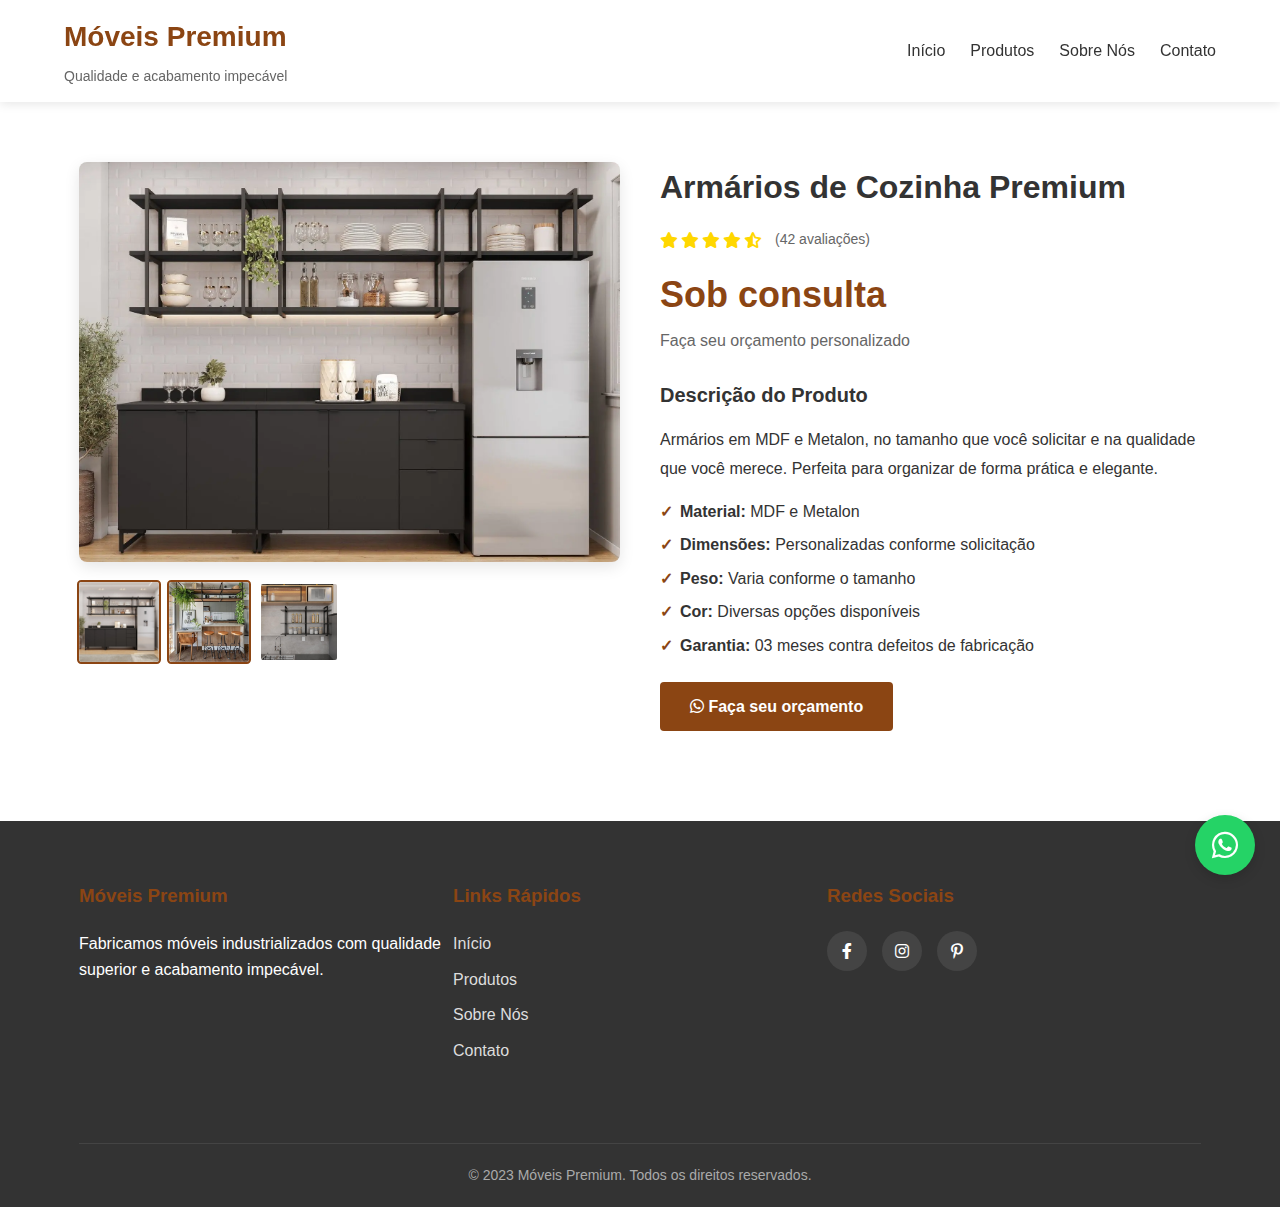
<file: armariodecozinha.html>
<!DOCTYPE html>
<html lang="pt-br">
<head>
    <meta charset="UTF-8">
    <meta name="viewport" content="width=device-width, initial-scale=1.0">
    <title>Armários de Cozinha - Móveis Premium</title>
    <style>
        /* Reset e configurações básicas */
        * {
            margin: 0;
            padding: 0;
            box-sizing: border-box;
        }

        body {
            font-family: 'Segoe UI', Tahoma, Geneva, Verdana, sans-serif;
            line-height: 1.6;
            color: #333;
            background-color: #f9f9f9;
        }

        .container {
            width: 90%;
            max-width: 1200px;
            margin: 0 auto;
            padding: 0 15px;
        }

        /* Botão do WhatsApp */
        .whatsapp-button {
            position: fixed;
            bottom: 25px;
            right: 25px;
            width: 60px;
            height: 60px;
            background-color: #25D366;
            border-radius: 50%;
            display: flex;
            align-items: center;
            justify-content: center;
            color: white;
            font-size: 30px;
            box-shadow: 0 4px 12px rgba(0, 0, 0, 0.15);
            z-index: 1000;
            transition: all 0.3s ease;
            text-decoration: none;
        }

        .whatsapp-button:hover {
            transform: scale(1.1);
            box-shadow: 0 6px 16px rgba(0, 0, 0, 0.2);
        }

        /* Cabeçalho */
        header {
            background-color: #fff;
            box-shadow: 0 2px 10px rgba(0, 0, 0, 0.1);
            position: sticky;
            top: 0;
            z-index: 999;
        }

        header .container {
            display: flex;
            justify-content: space-between;
            align-items: center;
            padding: 15px 0;
        }

        .logo h1 {
            color: #8B4513;
            font-size: 28px;
            margin-bottom: 5px;
        }

        .logo p {
            color: #666;
            font-size: 14px;
        }

        nav ul {
            display: flex;
            list-style: none;
        }

        nav ul li {
            margin-left: 25px;
        }

        nav ul li a {
            text-decoration: none;
            color: #333;
            font-weight: 500;
            transition: color 0.3s;
            position: relative;
        }

        nav ul li a:hover {
            color: #8B4513;
        }

        nav ul li a::after {
            content: '';
            position: absolute;
            width: 0;
            height: 2px;
            bottom: -5px;
            left: 0;
            background-color: #8B4513;
            transition: width 0.3s;
        }

        nav ul li a:hover::after {
            width: 100%;
        }

        /* Seção de Detalhes do Produto */
        .detalhes-produto {
            padding: 60px 0;
            background-color: #fff;
        }

        .detalhes-produto .container {
            display: flex;
            flex-wrap: wrap;
            gap: 40px;
        }

        .produto-galeria {
            flex: 1;
            min-width: 300px;
        }

        .imagem-principal {
            margin-bottom: 20px;
            border-radius: 8px;
            overflow: hidden;
            box-shadow: 0 5px 15px rgba(0, 0, 0, 0.1);
            position: relative;
        }

        .imagem-principal img {
            width: 100%;
            height: 400px;
            object-fit: cover;
            display: block;
            transition: opacity 0.3s ease;
        }

        .miniaturas {
            display: flex;
            gap: 10px;
        }

        .miniaturas img {
            width: 80px;
            height: 80px;
            object-fit: cover;
            border-radius: 4px;
            cursor: pointer;
            transition: transform 0.3s, opacity 0.3s;
            border: 2px solid transparent;
        }

        .miniaturas img:hover, .miniaturas img.active {
            transform: scale(1.05);
            border-color: #8B4513;
        }

        .produto-info {
            flex: 1;
            min-width: 300px;
        }

        .produto-info h1 {
            font-size: 32px;
            margin-bottom: 15px;
            color: #333;
        }

        .avaliacao {
            display: flex;
            align-items: center;
            margin-bottom: 15px;
        }

        .avaliacao i {
            color: #FFD700;
            margin-right: 3px;
        }

        .avaliacao span {
            margin-left: 10px;
            color: #666;
            font-size: 14px;
        }

        .preco {
            font-size: 36px;
            font-weight: bold;
            color: #8B4513;
            margin-bottom: 5px;
        }

        .parcelamento {
            color: #666;
            margin-bottom: 25px;
            font-size: 16px;
        }

        .descricao {
            margin-bottom: 30px;
        }

        .descricao h3 {
            margin-bottom: 15px;
            color: #333;
            font-size: 20px;
        }

        .descricao p {
            margin-bottom: 15px;
            line-height: 1.8;
        }

        .descricao ul {
            list-style-type: none;
            padding-left: 0;
        }

        .descricao ul li {
            margin-bottom: 8px;
            padding-left: 20px;
            position: relative;
        }

        .descricao ul li::before {
            content: '✓';
            position: absolute;
            left: 0;
            color: #8B4513;
            font-weight: bold;
        }

        .btn-orcamento {
            display: inline-block;
            background-color: #8B4513;
            color: white;
            padding: 12px 30px;
            border-radius: 4px;
            text-decoration: none;
            font-weight: 600;
            transition: all 0.3s ease;
            border: none;
            cursor: pointer;
            font-size: 16px;
            margin-top: 15px;
        }

        .btn-orcamento:hover {
            background-color: #6b3300;
            transform: translateY(-2px);
            box-shadow: 0 4px 8px rgba(0, 0, 0, 0.2);
        }

        /* Opções de Compra */
        .opcoes-compra {
            border-top: 1px solid #eee;
            padding-top: 30px;
        }

        .opcoes-compra h3 {
            margin-bottom: 20px;
            color: #333;
        }

        .metodos-pagamento {
            display: flex;
            gap: 15px;
            margin-bottom: 25px;
        }

        .btn-pagamento {
            padding: 10px 20px;
            border: 2px solid #ddd;
            background-color: #f9f9f9;
            border-radius: 4px;
            cursor: pointer;
            transition: all 0.3s;
            font-weight: 500;
        }

        .btn-pagamento.active {
            border-color: #8B4513;
            background-color: #8B4513;
            color: white;
        }

        .btn-pagamento:hover:not(.active) {
            border-color: #8B4513;
            color: #8B4513;
        }

        .info-pagamento {
            margin-bottom: 30px;
            padding: 20px;
            background-color: #f9f9f9;
            border-radius: 8px;
        }

        .info-pagamento h4 {
            margin-bottom: 15px;
            display: flex;
            align-items: center;
            color: #333;
        }

        .info-pagamento h4 i {
            margin-right: 10px;
            color: #8B4513;
        }

        .qrcode-container {
            display: flex;
            align-items: center;
            gap: 20px;
            margin: 15px 0;
            flex-wrap: wrap;
        }

        .qrcode-container img {
            width: 150px;
            height: 150px;
            border: 1px solid #ddd;
            border-radius: 8px;
            padding: 10px;
            background-color: white;
        }

        .observacao {
            font-size: 14px;
            color: #666;
            font-style: italic;
        }

        /* Formulário de Cartão */
        .form-group {
            margin-bottom: 20px;
        }

        .form-group label {
            display: block;
            margin-bottom: 5px;
            font-weight: 500;
            color: #333;
        }

        .form-group input,
        .form-group select {
            width: 100%;
            padding: 12px 15px;
            border: 1px solid #ddd;
            border-radius: 4px;
            font-family: inherit;
            font-size: 16px;
            transition: border-color 0.3s;
        }

        .form-group input:focus,
        .form-group select:focus {
            outline: none;
            border-color: #8B4513;
        }

        .form-group-duplo {
            display: flex;
            gap: 15px;
        }

        .form-group-duplo > div {
            flex: 1;
        }

        /* Botões */
        .btn {
            display: inline-block;
            background-color: #8B4513;
            color: white;
            padding: 12px 30px;
            border-radius: 4px;
            text-decoration: none;
            font-weight: 600;
            transition: all 0.3s ease;
            border: none;
            cursor: pointer;
            font-size: 16px;
        }

        .btn:hover {
            background-color: #6b3300;
            transform: translateY(-2px);
            box-shadow: 0 4px 8px rgba(0, 0, 0, 0.2);
        }

        /* Seção de Frete */
        .frete {
            margin-top: 30px;
            padding-top: 20px;
            border-top: 1px solid #eee;
        }

        .frete h4 {
            margin-bottom: 15px;
            display: flex;
            align-items: center;
            color: #333;
        }

        .frete h4 i {
            margin-right: 10px;
            color: #8B4513;
        }

        .calcular-frete {
            display: flex;
            gap: 10px;
            margin-bottom: 10px;
        }

        .calcular-frete input {
            flex: 1;
            padding: 10px 15px;
            border: 1px solid #ddd;
            border-radius: 4px;
            font-family: inherit;
            font-size: 16px;
        }

        .frete-info {
            font-size: 14px;
            color: #666;
        }

        /* Rodapé */
        footer {
            background-color: #333;
            color: #fff;
            padding: 60px 0 20px;
        }

        .footer-content {
            display: flex;
            flex-wrap: wrap;
            justify-content: space-between;
            margin-bottom: 40px;
        }

        .footer-section {
            flex: 1;
            min-width: 250px;
            margin-bottom: 30px;
        }

        .footer-section h3 {
            margin-bottom: 20px;
            color: #8B4513;
        }

        .footer-section ul {
            list-style: none;
        }

        .footer-section ul li {
            margin-bottom: 10px;
        }

        .footer-section ul li a {
            color: #ddd;
            text-decoration: none;
            transition: color 0.3s;
        }

        .footer-section ul li a:hover {
            color: #8B4513;
        }

        .social-icons {
            display: flex;
            gap: 15px;
        }

        .social-icons a {
            display: inline-flex;
            align-items: center;
            justify-content: center;
            width: 40px;
            height: 40px;
            background-color: #444;
            border-radius: 50%;
            color: white;
            text-decoration: none;
            transition: background-color 0.3s;
        }

        .social-icons a:hover {
            background-color: #8B4513;
        }

        .footer-bottom {
            text-align: center;
            padding-top: 20px;
            border-top: 1px solid #444;
            color: #aaa;
            font-size: 14px;
        }

        /* Responsividade */
        @media (max-width: 768px) {
            header .container {
                flex-direction: column;
                text-align: center;
            }

            nav ul {
                margin-top: 15px;
                flex-wrap: wrap;
                justify-content: center;
            }

            nav ul li {
                margin: 5px 10px;
            }

            .produto-info h1 {
                font-size: 28px;
            }

            .preco {
                font-size: 30px;
            }

            .form-group-duplo {
                flex-direction: column;
                gap: 0;
            }

            .form-group-duplo > div {
                margin-bottom: 20px;
            }

            .qrcode-container {
                flex-direction: column;
                text-align: center;
            }

            .calcular-frete {
                flex-direction: column;
            }
        }

        @media (max-width: 480px) {
            .produto-info h1 {
                font-size: 24px;
            }

            .preco {
                font-size: 26px;
            }

            .metodos-pagamento {
                flex-direction: column;
            }
        }
    </style>
    <link rel="stylesheet" href="https://cdnjs.cloudflare.com/ajax/libs/font-awesome/6.0.0-beta3/css/all.min.css">
</head>
<body>
    <!-- Botão do WhatsApp fixo -->
    <a href="https://wa.me/5591981768659" class="whatsapp-button" target="_blank">
        <i class="fab fa-whatsapp"></i>
    </a>

    <!-- Cabeçalho -->
    <header>
        <div class="container">
            <div class="logo">
                <h1>Móveis Premium</h1>
                <p>Qualidade e acabamento impecável</p>
            </div>
            <nav>
                <ul>
                    <li><a href="index.html">Início</a></li>
                    <li><a href="index.html#produtos">Produtos</a></li>
                    <li><a href="index.html#sobre">Sobre Nós</a></li>
                    <li><a href="index.html#contato">Contato</a></li>
                </ul>
            </nav>
        </div>
    </header>

    <!-- Detalhes do Produto -->
    <section class="detalhes-produto">
        <div class="container">
            <div class="produto-galeria">
                <div class="imagem-principal">
                    <img id="imagemPrincipal" src="imagens/armario de cozinha.webp" alt="Armários de Coszinha">
                </div>
                <div class="miniaturas">
                    <img src="imagens/armario de cozinha.webp" alt="Mesas" data-full="imagens/armario de cozinha.webp">
                    <img src="imagens/armaria cozinha 01.jpg" alt="Mesa" data-full="imagens/armaria cozinha 01.jpg" class="active">
                    <img src="imagens/armaria cozinha 02.jpg" alt="Detalhe do Móvel" data-full="imagens/armaria cozinha 02.jpg">
                </div>
            </div>
            <div class="produto-info">
                <h1>Armários de Cozinha Premium</h1>
                <div class="avaliacao">
                    <i class="fas fa-star"></i>
                    <i class="fas fa-star"></i>
                    <i class="fas fa-star"></i>
                    <i class="fas fa-star"></i>
                    <i class="fas fa-star-half-alt"></i>
                    <span>(42 avaliações)</span>
                </div>
                <p class="preco">Sob consulta</p>
                <p class="parcelamento">Faça seu orçamento personalizado</p>
                
                <div class="descricao">
                    <h3>Descrição do Produto</h3>
                    <p>Armários em MDF e Metalon, no tamanho que você solicitar e na qualidade que você merece. Perfeita para organizar de forma prática e elegante.</p>
                    <ul>
                        <li><strong>Material:</strong> MDF e Metalon</li>
                        <li><strong>Dimensões:</strong> Personalizadas conforme solicitação</li>
                        <li><strong>Peso:</strong> Varia conforme o tamanho</li>
                        <li><strong>Cor:</strong> Diversas opções disponíveis</li>
                        <li><strong>Garantia:</strong> 03 meses contra defeitos de fabricação</li>
                    </ul>
                    <a href="https://wa.me/5591981768659?text=Olá! Gostaria de solicitar um orçamento para uma Esmalteria Premium." class="btn-orcamento" target="_blank">
                        <i class="fab fa-whatsapp"></i> Faça seu orçamento
                    </a>
                </div>
            </div>
        </div>
    </section>

    <!-- Rodapé -->
    <footer>
        <div class="container">
            <div class="footer-content">
                <div class="footer-section">
                    <h3>Móveis Premium</h3>
                    <p>Fabricamos móveis industrializados com qualidade superior e acabamento impecável.</p>
                </div>
                <div class="footer-section">
                    <h3>Links Rápidos</h3>
                    <ul>
                        <li><a href="index.html">Início</a></li>
                        <li><a href="index.html#produtos">Produtos</a></li>
                        <li><a href="index.html#sobre">Sobre Nós</a></li>
                        <li><a href="index.html#contato">Contato</a></li>
                    </ul>
                </div>
                <div class="footer-section">
                    <h3>Redes Sociais</h3>
                    <div class="social-icons">
                        <a href="#"><i class="fab fa-facebook-f"></i></a>
                        <a href="#"><i class="fab fa-instagram"></i></a>
                        <a href="#"><i class="fab fa-pinterest-p"></i></a>
                    </div>
                </div>
            </div>
            <div class="footer-bottom">
                <p>&copy; 2023 Móveis Premium. Todos os direitos reservados.</p>
            </div>
        </div>
    </footer>

    <script>
        // Função para trocar a imagem principal ao clicar nas miniaturas
        document.addEventListener('DOMContentLoaded', function() {
            const miniaturas = document.querySelectorAll('.miniaturas img');
            const imagemPrincipal = document.getElementById('imagemPrincipal');
            
            miniaturas.forEach(miniatura => {
                miniatura.addEventListener('click', function() {
                    // Remove a classe active de todas as miniaturas
                    miniaturas.forEach(img => img.classList.remove('active'));
                    
                    // Adiciona a classe active à miniatura clicada
                    this.classList.add('active');
                    
                    // Atualiza a imagem principal
                    const novaImagem = this.getAttribute('data-full');
                    imagemPrincipal.src = novaImagem;
                    imagemPrincipal.alt = this.alt;
                });
            });
            
            // Inicializa a primeira miniatura como ativa
            if (miniaturas.length > 0) {
                miniaturas[0].classList.add('active');
            }
        });
        
        // Alternar entre PIX e Cartão (mantido caso precise no futuro)
        document.querySelectorAll('.btn-pagamento').forEach(btn => {
            btn.addEventListener('click', function() {
                document.querySelectorAll('.btn-pagamento').forEach(b => b.classList.remove('active'));
                this.classList.add('active');
                
                document.querySelectorAll('.info-pagamento').forEach(info => {
                    info.style.display = 'none';
                });
                
                document.getElementById(this.dataset.metodo + '-info').style.display = 'block';
            });
        });
        
        // Formatar número do cartão (mantido caso precise no futuro)
        if (document.getElementById('numero-cartao')) {
            document.getElementById('numero-cartao').addEventListener('input', function(e) {
                let value = e.target.value.replace(/\D/g, '');
                value = value.replace(/(\d{4})(?=\d)/g, '$1 ');
                e.target.value = value;
            });
        }
        
        // Formatar validade (mantido caso precise no futuro)
        if (document.getElementById('validade')) {
            document.getElementById('validade').addEventListener('input', function(e) {
                let value = e.target.value.replace(/\D/g, '');
                if (value.length > 2) {
                    value = value.substring(0, 2) + '/' + value.substring(2, 4);
                }
                e.target.value = value;
            });
        }
    </script>
</body>

</html>
</file>
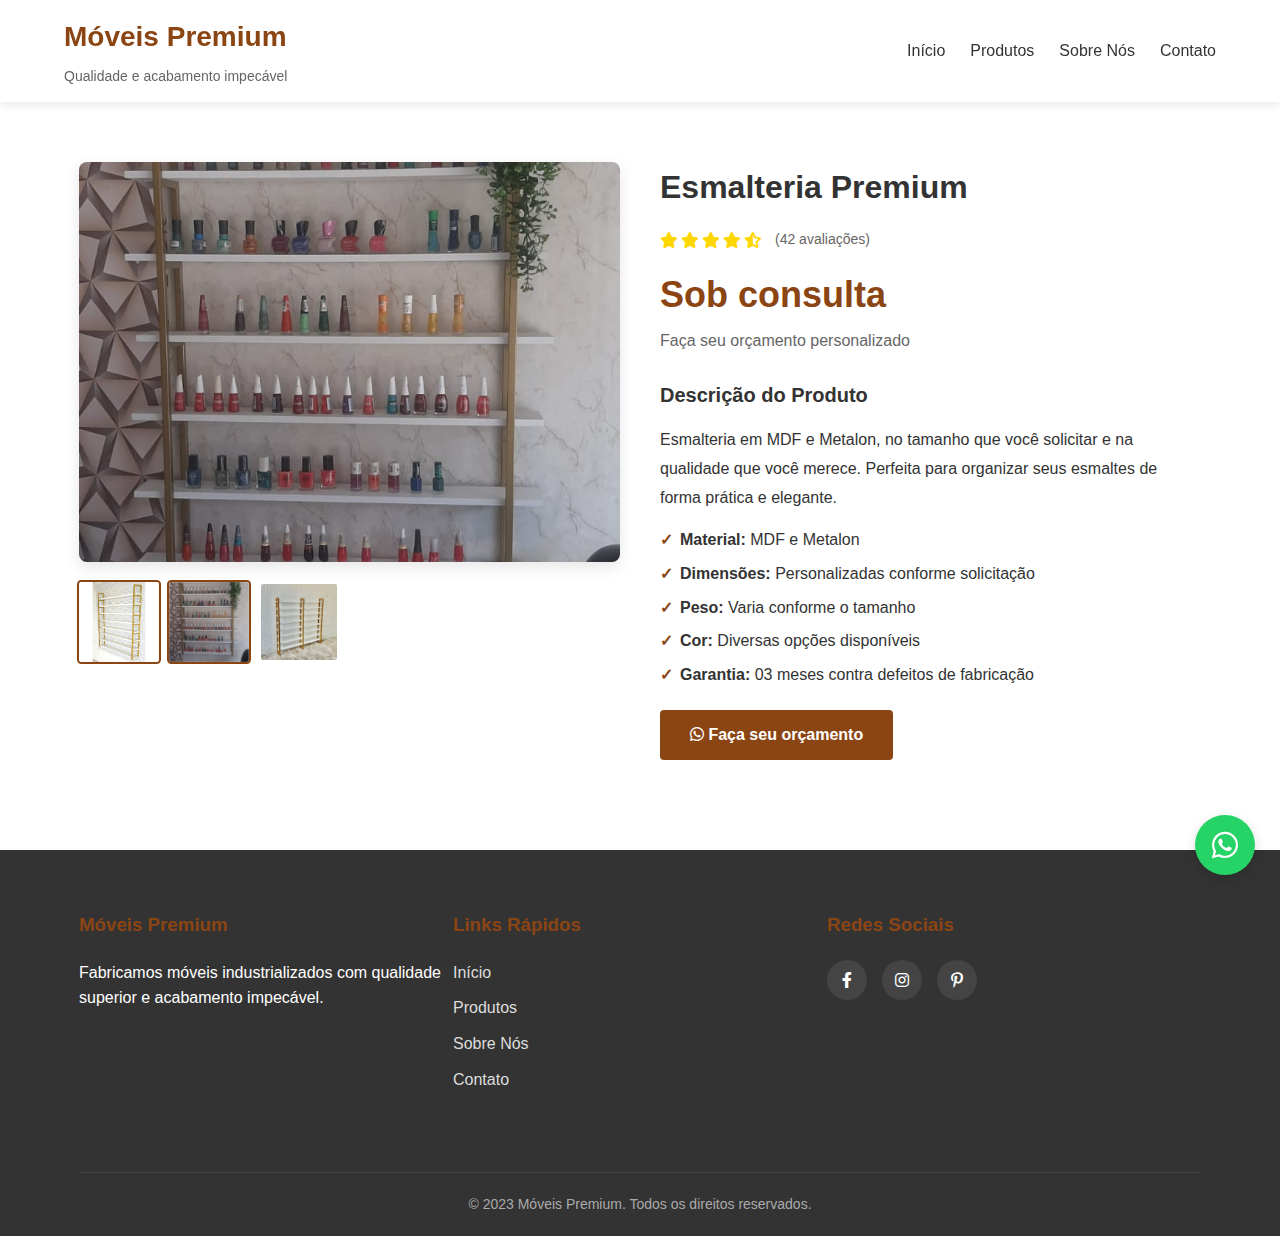
<file: esmateria.html>
<!DOCTYPE html>
<html lang="pt-br">
<head>
    <meta charset="UTF-8">
    <meta name="viewport" content="width=device-width, initial-scale=1.0">
    <title>Esmalteria - Móveis Premium</title>
    <style>
        /* Reset e configurações básicas */
        * {
            margin: 0;
            padding: 0;
            box-sizing: border-box;
        }

        body {
            font-family: 'Segoe UI', Tahoma, Geneva, Verdana, sans-serif;
            line-height: 1.6;
            color: #333;
            background-color: #f9f9f9;
        }

        .container {
            width: 90%;
            max-width: 1200px;
            margin: 0 auto;
            padding: 0 15px;
        }

        /* Botão do WhatsApp */
        .whatsapp-button {
            position: fixed;
            bottom: 25px;
            right: 25px;
            width: 60px;
            height: 60px;
            background-color: #25D366;
            border-radius: 50%;
            display: flex;
            align-items: center;
            justify-content: center;
            color: white;
            font-size: 30px;
            box-shadow: 0 4px 12px rgba(0, 0, 0, 0.15);
            z-index: 1000;
            transition: all 0.3s ease;
            text-decoration: none;
        }

        .whatsapp-button:hover {
            transform: scale(1.1);
            box-shadow: 0 6px 16px rgba(0, 0, 0, 0.2);
        }

        /* Cabeçalho */
        header {
            background-color: #fff;
            box-shadow: 0 2px 10px rgba(0, 0, 0, 0.1);
            position: sticky;
            top: 0;
            z-index: 999;
        }

        header .container {
            display: flex;
            justify-content: space-between;
            align-items: center;
            padding: 15px 0;
        }

        .logo h1 {
            color: #8B4513;
            font-size: 28px;
            margin-bottom: 5px;
        }

        .logo p {
            color: #666;
            font-size: 14px;
        }

        nav ul {
            display: flex;
            list-style: none;
        }

        nav ul li {
            margin-left: 25px;
        }

        nav ul li a {
            text-decoration: none;
            color: #333;
            font-weight: 500;
            transition: color 0.3s;
            position: relative;
        }

        nav ul li a:hover {
            color: #8B4513;
        }

        nav ul li a::after {
            content: '';
            position: absolute;
            width: 0;
            height: 2px;
            bottom: -5px;
            left: 0;
            background-color: #8B4513;
            transition: width 0.3s;
        }

        nav ul li a:hover::after {
            width: 100%;
        }

        /* Seção de Detalhes do Produto */
        .detalhes-produto {
            padding: 60px 0;
            background-color: #fff;
        }

        .detalhes-produto .container {
            display: flex;
            flex-wrap: wrap;
            gap: 40px;
        }

        .produto-galeria {
            flex: 1;
            min-width: 300px;
        }

        .imagem-principal {
            margin-bottom: 20px;
            border-radius: 8px;
            overflow: hidden;
            box-shadow: 0 5px 15px rgba(0, 0, 0, 0.1);
            position: relative;
        }

        .imagem-principal img {
            width: 100%;
            height: 400px;
            object-fit: cover;
            display: block;
            transition: opacity 0.3s ease;
        }

        .miniaturas {
            display: flex;
            gap: 10px;
        }

        .miniaturas img {
            width: 80px;
            height: 80px;
            object-fit: cover;
            border-radius: 4px;
            cursor: pointer;
            transition: transform 0.3s, opacity 0.3s;
            border: 2px solid transparent;
        }

        .miniaturas img:hover, .miniaturas img.active {
            transform: scale(1.05);
            border-color: #8B4513;
        }

        .produto-info {
            flex: 1;
            min-width: 300px;
        }

        .produto-info h1 {
            font-size: 32px;
            margin-bottom: 15px;
            color: #333;
        }

        .avaliacao {
            display: flex;
            align-items: center;
            margin-bottom: 15px;
        }

        .avaliacao i {
            color: #FFD700;
            margin-right: 3px;
        }

        .avaliacao span {
            margin-left: 10px;
            color: #666;
            font-size: 14px;
        }

        .preco {
            font-size: 36px;
            font-weight: bold;
            color: #8B4513;
            margin-bottom: 5px;
        }

        .parcelamento {
            color: #666;
            margin-bottom: 25px;
            font-size: 16px;
        }

        .descricao {
            margin-bottom: 30px;
        }

        .descricao h3 {
            margin-bottom: 15px;
            color: #333;
            font-size: 20px;
        }

        .descricao p {
            margin-bottom: 15px;
            line-height: 1.8;
        }

        .descricao ul {
            list-style-type: none;
            padding-left: 0;
        }

        .descricao ul li {
            margin-bottom: 8px;
            padding-left: 20px;
            position: relative;
        }

        .descricao ul li::before {
            content: '✓';
            position: absolute;
            left: 0;
            color: #8B4513;
            font-weight: bold;
        }

        .btn-orcamento {
            display: inline-block;
            background-color: #8B4513;
            color: white;
            padding: 12px 30px;
            border-radius: 4px;
            text-decoration: none;
            font-weight: 600;
            transition: all 0.3s ease;
            border: none;
            cursor: pointer;
            font-size: 16px;
            margin-top: 15px;
        }

        .btn-orcamento:hover {
            background-color: #6b3300;
            transform: translateY(-2px);
            box-shadow: 0 4px 8px rgba(0, 0, 0, 0.2);
        }

        /* Opções de Compra */
        .opcoes-compra {
            border-top: 1px solid #eee;
            padding-top: 30px;
        }

        .opcoes-compra h3 {
            margin-bottom: 20px;
            color: #333;
        }

        .metodos-pagamento {
            display: flex;
            gap: 15px;
            margin-bottom: 25px;
        }

        .btn-pagamento {
            padding: 10px 20px;
            border: 2px solid #ddd;
            background-color: #f9f9f9;
            border-radius: 4px;
            cursor: pointer;
            transition: all 0.3s;
            font-weight: 500;
        }

        .btn-pagamento.active {
            border-color: #8B4513;
            background-color: #8B4513;
            color: white;
        }

        .btn-pagamento:hover:not(.active) {
            border-color: #8B4513;
            color: #8B4513;
        }

        .info-pagamento {
            margin-bottom: 30px;
            padding: 20px;
            background-color: #f9f9f9;
            border-radius: 8px;
        }

        .info-pagamento h4 {
            margin-bottom: 15px;
            display: flex;
            align-items: center;
            color: #333;
        }

        .info-pagamento h4 i {
            margin-right: 10px;
            color: #8B4513;
        }

        .qrcode-container {
            display: flex;
            align-items: center;
            gap: 20px;
            margin: 15px 0;
            flex-wrap: wrap;
        }

        .qrcode-container img {
            width: 150px;
            height: 150px;
            border: 1px solid #ddd;
            border-radius: 8px;
            padding: 10px;
            background-color: white;
        }

        .observacao {
            font-size: 14px;
            color: #666;
            font-style: italic;
        }

        /* Formulário de Cartão */
        .form-group {
            margin-bottom: 20px;
        }

        .form-group label {
            display: block;
            margin-bottom: 5px;
            font-weight: 500;
            color: #333;
        }

        .form-group input,
        .form-group select {
            width: 100%;
            padding: 12px 15px;
            border: 1px solid #ddd;
            border-radius: 4px;
            font-family: inherit;
            font-size: 16px;
            transition: border-color 0.3s;
        }

        .form-group input:focus,
        .form-group select:focus {
            outline: none;
            border-color: #8B4513;
        }

        .form-group-duplo {
            display: flex;
            gap: 15px;
        }

        .form-group-duplo > div {
            flex: 1;
        }

        /* Botões */
        .btn {
            display: inline-block;
            background-color: #8B4513;
            color: white;
            padding: 12px 30px;
            border-radius: 4px;
            text-decoration: none;
            font-weight: 600;
            transition: all 0.3s ease;
            border: none;
            cursor: pointer;
            font-size: 16px;
        }

        .btn:hover {
            background-color: #6b3300;
            transform: translateY(-2px);
            box-shadow: 0 4px 8px rgba(0, 0, 0, 0.2);
        }

        /* Seção de Frete */
        .frete {
            margin-top: 30px;
            padding-top: 20px;
            border-top: 1px solid #eee;
        }

        .frete h4 {
            margin-bottom: 15px;
            display: flex;
            align-items: center;
            color: #333;
        }

        .frete h4 i {
            margin-right: 10px;
            color: #8B4513;
        }

        .calcular-frete {
            display: flex;
            gap: 10px;
            margin-bottom: 10px;
        }

        .calcular-frete input {
            flex: 1;
            padding: 10px 15px;
            border: 1px solid #ddd;
            border-radius: 4px;
            font-family: inherit;
            font-size: 16px;
        }

        .frete-info {
            font-size: 14px;
            color: #666;
        }

        /* Rodapé */
        footer {
            background-color: #333;
            color: #fff;
            padding: 60px 0 20px;
        }

        .footer-content {
            display: flex;
            flex-wrap: wrap;
            justify-content: space-between;
            margin-bottom: 40px;
        }

        .footer-section {
            flex: 1;
            min-width: 250px;
            margin-bottom: 30px;
        }

        .footer-section h3 {
            margin-bottom: 20px;
            color: #8B4513;
        }

        .footer-section ul {
            list-style: none;
        }

        .footer-section ul li {
            margin-bottom: 10px;
        }

        .footer-section ul li a {
            color: #ddd;
            text-decoration: none;
            transition: color 0.3s;
        }

        .footer-section ul li a:hover {
            color: #8B4513;
        }

        .social-icons {
            display: flex;
            gap: 15px;
        }

        .social-icons a {
            display: inline-flex;
            align-items: center;
            justify-content: center;
            width: 40px;
            height: 40px;
            background-color: #444;
            border-radius: 50%;
            color: white;
            text-decoration: none;
            transition: background-color 0.3s;
        }

        .social-icons a:hover {
            background-color: #8B4513;
        }

        .footer-bottom {
            text-align: center;
            padding-top: 20px;
            border-top: 1px solid #444;
            color: #aaa;
            font-size: 14px;
        }

        /* Responsividade */
        @media (max-width: 768px) {
            header .container {
                flex-direction: column;
                text-align: center;
            }

            nav ul {
                margin-top: 15px;
                flex-wrap: wrap;
                justify-content: center;
            }

            nav ul li {
                margin: 5px 10px;
            }

            .produto-info h1 {
                font-size: 28px;
            }

            .preco {
                font-size: 30px;
            }

            .form-group-duplo {
                flex-direction: column;
                gap: 0;
            }

            .form-group-duplo > div {
                margin-bottom: 20px;
            }

            .qrcode-container {
                flex-direction: column;
                text-align: center;
            }

            .calcular-frete {
                flex-direction: column;
            }
        }

        @media (max-width: 480px) {
            .produto-info h1 {
                font-size: 24px;
            }

            .preco {
                font-size: 26px;
            }

            .metodos-pagamento {
                flex-direction: column;
            }
        }
    </style>
    <link rel="stylesheet" href="https://cdnjs.cloudflare.com/ajax/libs/font-awesome/6.0.0-beta3/css/all.min.css">
</head>
<body>
    <!-- Botão do WhatsApp fixo -->
    <a href="https://wa.me/5591981768659" class="whatsapp-button" target="_blank">
        <i class="fab fa-whatsapp"></i>
    </a>

    <!-- Cabeçalho -->
    <header>
        <div class="container">
            <div class="logo">
                <h1>Móveis Premium</h1>
                <p>Qualidade e acabamento impecável</p>
            </div>
            <nav>
                <ul>
                    <li><a href="index.html">Início</a></li>
                    <li><a href="index.html#produtos">Produtos</a></li>
                    <li><a href="index.html#sobre">Sobre Nós</a></li>
                    <li><a href="index.html#contato">Contato</a></li>
                </ul>
            </nav>
        </div>
    </header>

    <!-- Detalhes do Produto -->
    <section class="detalhes-produto">
        <div class="container">
            <div class="produto-galeria">
                <div class="imagem-principal">
                    <img id="imagemPrincipal" src="imagens/Esmalteria 02.jpeg" alt="Esmalteria">
                </div>
                <div class="miniaturas">
                    <img src="imagens/ESMALTERIA.webp" alt="Esmalteria" data-full="imagens/ESMALTERIA.webp">
                    <img src="imagens/Esmalteria 02.jpeg" alt="Esmalteria" data-full="imagens/Esmalteria 02.jpeg" class="active">
                    <img src="imagens/Esmalteria 01.jpg" alt="Detalhe do Móvel" data-full="imagens/Esmalteria 01.jpg">
                </div>
            </div>
            <div class="produto-info">
                <h1>Esmalteria Premium</h1>
                <div class="avaliacao">
                    <i class="fas fa-star"></i>
                    <i class="fas fa-star"></i>
                    <i class="fas fa-star"></i>
                    <i class="fas fa-star"></i>
                    <i class="fas fa-star-half-alt"></i>
                    <span>(42 avaliações)</span>
                </div>
                <p class="preco">Sob consulta</p>
                <p class="parcelamento">Faça seu orçamento personalizado</p>
                
                <div class="descricao">
                    <h3>Descrição do Produto</h3>
                    <p>Esmalteria em MDF e Metalon, no tamanho que você solicitar e na qualidade que você merece. Perfeita para organizar seus esmaltes de forma prática e elegante.</p>
                    <ul>
                        <li><strong>Material:</strong> MDF e Metalon</li>
                        <li><strong>Dimensões:</strong> Personalizadas conforme solicitação</li>
                        <li><strong>Peso:</strong> Varia conforme o tamanho</li>
                        <li><strong>Cor:</strong> Diversas opções disponíveis</li>
                        <li><strong>Garantia:</strong> 03 meses contra defeitos de fabricação</li>
                    </ul>
                    <a href="https://wa.me/5591981768659?text=Olá! Gostaria de solicitar um orçamento para uma Esmalteria Premium." class="btn-orcamento" target="_blank">
                        <i class="fab fa-whatsapp"></i> Faça seu orçamento
                    </a>
                </div>
            </div>
        </div>
    </section>

    <!-- Rodapé -->
    <footer>
        <div class="container">
            <div class="footer-content">
                <div class="footer-section">
                    <h3>Móveis Premium</h3>
                    <p>Fabricamos móveis industrializados com qualidade superior e acabamento impecável.</p>
                </div>
                <div class="footer-section">
                    <h3>Links Rápidos</h3>
                    <ul>
                        <li><a href="index.html">Início</a></li>
                        <li><a href="index.html#produtos">Produtos</a></li>
                        <li><a href="index.html#sobre">Sobre Nós</a></li>
                        <li><a href="index.html#contato">Contato</a></li>
                    </ul>
                </div>
                <div class="footer-section">
                    <h3>Redes Sociais</h3>
                    <div class="social-icons">
                        <a href="#"><i class="fab fa-facebook-f"></i></a>
                        <a href="#"><i class="fab fa-instagram"></i></a>
                        <a href="#"><i class="fab fa-pinterest-p"></i></a>
                    </div>
                </div>
            </div>
            <div class="footer-bottom">
                <p>&copy; 2023 Móveis Premium. Todos os direitos reservados.</p>
            </div>
        </div>
    </footer>

    <script>
        // Função para trocar a imagem principal ao clicar nas miniaturas
        document.addEventListener('DOMContentLoaded', function() {
            const miniaturas = document.querySelectorAll('.miniaturas img');
            const imagemPrincipal = document.getElementById('imagemPrincipal');
            
            miniaturas.forEach(miniatura => {
                miniatura.addEventListener('click', function() {
                    // Remove a classe active de todas as miniaturas
                    miniaturas.forEach(img => img.classList.remove('active'));
                    
                    // Adiciona a classe active à miniatura clicada
                    this.classList.add('active');
                    
                    // Atualiza a imagem principal
                    const novaImagem = this.getAttribute('data-full');
                    imagemPrincipal.src = novaImagem;
                    imagemPrincipal.alt = this.alt;
                });
            });
            
            // Inicializa a primeira miniatura como ativa
            if (miniaturas.length > 0) {
                miniaturas[0].classList.add('active');
            }
        });
        
        // Alternar entre PIX e Cartão (mantido caso precise no futuro)
        document.querySelectorAll('.btn-pagamento').forEach(btn => {
            btn.addEventListener('click', function() {
                document.querySelectorAll('.btn-pagamento').forEach(b => b.classList.remove('active'));
                this.classList.add('active');
                
                document.querySelectorAll('.info-pagamento').forEach(info => {
                    info.style.display = 'none';
                });
                
                document.getElementById(this.dataset.metodo + '-info').style.display = 'block';
            });
        });
        
        // Formatar número do cartão (mantido caso precise no futuro)
        if (document.getElementById('numero-cartao')) {
            document.getElementById('numero-cartao').addEventListener('input', function(e) {
                let value = e.target.value.replace(/\D/g, '');
                value = value.replace(/(\d{4})(?=\d)/g, '$1 ');
                e.target.value = value;
            });
        }
        
        // Formatar validade (mantido caso precise no futuro)
        if (document.getElementById('validade')) {
            document.getElementById('validade').addEventListener('input', function(e) {
                let value = e.target.value.replace(/\D/g, '');
                if (value.length > 2) {
                    value = value.substring(0, 2) + '/' + value.substring(2, 4);
                }
                e.target.value = value;
            });
        }
    </script>
</body>

</html>
</file>
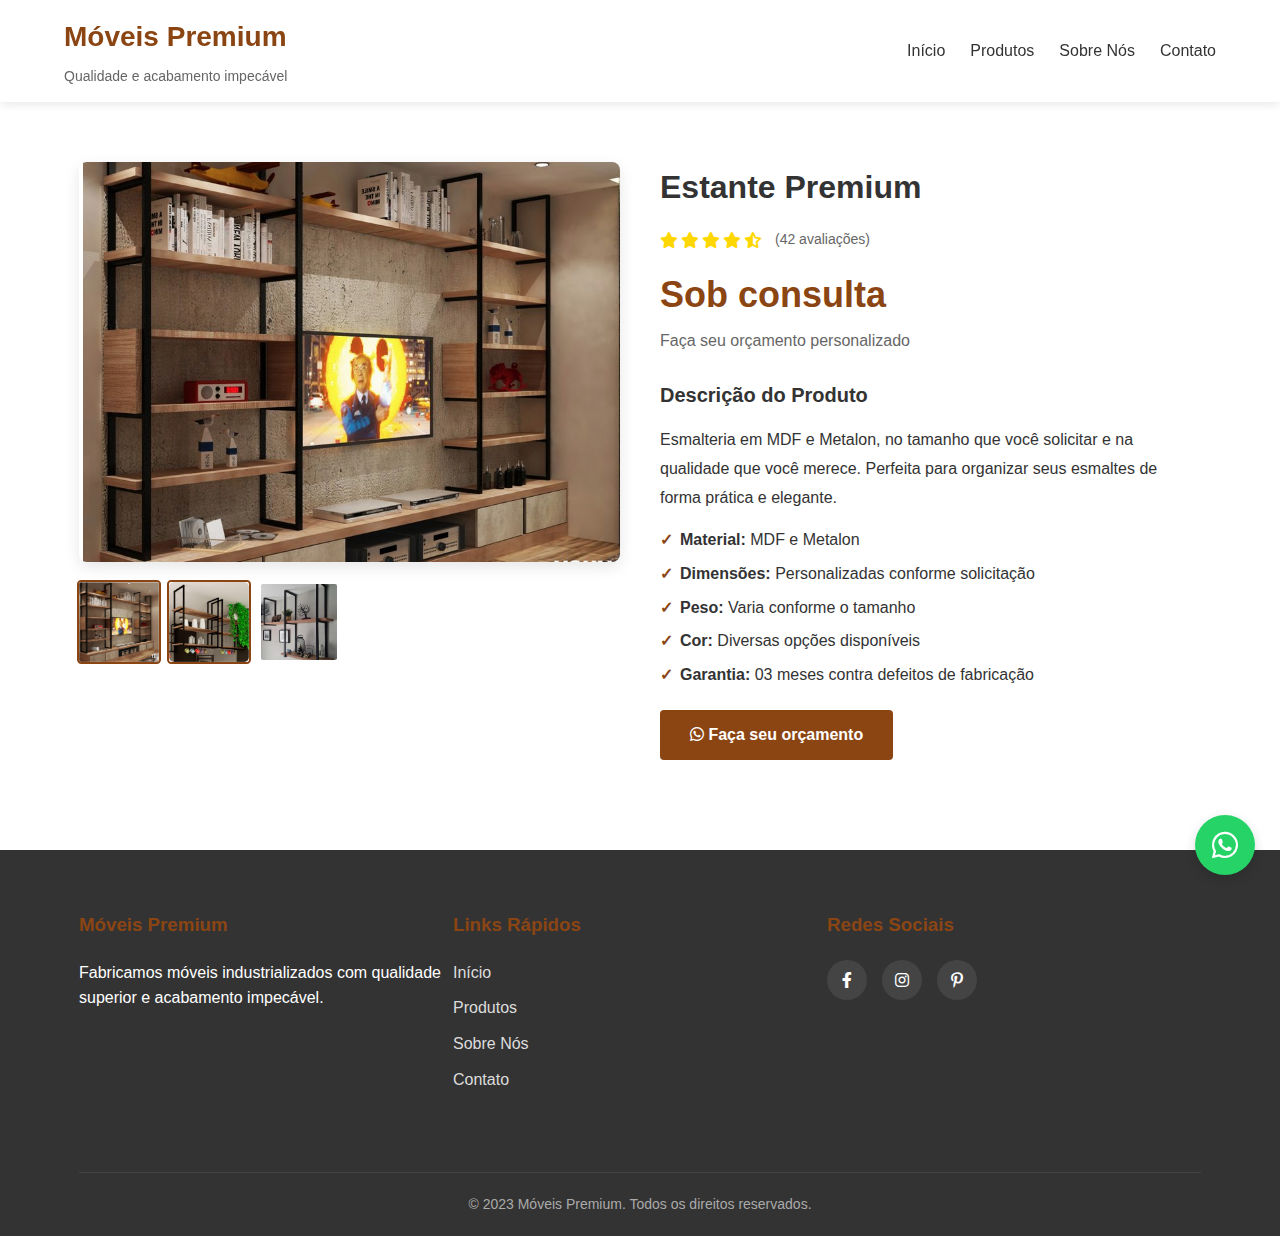
<file: Estante.html>
<!DOCTYPE html>
<html lang="pt-br">
<head>
    <meta charset="UTF-8">
    <meta name="viewport" content="width=device-width, initial-scale=1.0">
    <title>Estante - Móveis Premium</title>
    <style>
        /* Reset e configurações básicas */
        * {
            margin: 0;
            padding: 0;
            box-sizing: border-box;
        }

        body {
            font-family: 'Segoe UI', Tahoma, Geneva, Verdana, sans-serif;
            line-height: 1.6;
            color: #333;
            background-color: #f9f9f9;
        }

        .container {
            width: 90%;
            max-width: 1200px;
            margin: 0 auto;
            padding: 0 15px;
        }

        /* Botão do WhatsApp */
        .whatsapp-button {
            position: fixed;
            bottom: 25px;
            right: 25px;
            width: 60px;
            height: 60px;
            background-color: #25D366;
            border-radius: 50%;
            display: flex;
            align-items: center;
            justify-content: center;
            color: white;
            font-size: 30px;
            box-shadow: 0 4px 12px rgba(0, 0, 0, 0.15);
            z-index: 1000;
            transition: all 0.3s ease;
            text-decoration: none;
        }

        .whatsapp-button:hover {
            transform: scale(1.1);
            box-shadow: 0 6px 16px rgba(0, 0, 0, 0.2);
        }

        /* Cabeçalho */
        header {
            background-color: #fff;
            box-shadow: 0 2px 10px rgba(0, 0, 0, 0.1);
            position: sticky;
            top: 0;
            z-index: 999;
        }

        header .container {
            display: flex;
            justify-content: space-between;
            align-items: center;
            padding: 15px 0;
        }

        .logo h1 {
            color: #8B4513;
            font-size: 28px;
            margin-bottom: 5px;
        }

        .logo p {
            color: #666;
            font-size: 14px;
        }

        nav ul {
            display: flex;
            list-style: none;
        }

        nav ul li {
            margin-left: 25px;
        }

        nav ul li a {
            text-decoration: none;
            color: #333;
            font-weight: 500;
            transition: color 0.3s;
            position: relative;
        }

        nav ul li a:hover {
            color: #8B4513;
        }

        nav ul li a::after {
            content: '';
            position: absolute;
            width: 0;
            height: 2px;
            bottom: -5px;
            left: 0;
            background-color: #8B4513;
            transition: width 0.3s;
        }

        nav ul li a:hover::after {
            width: 100%;
        }

        /* Seção de Detalhes do Produto */
        .detalhes-produto {
            padding: 60px 0;
            background-color: #fff;
        }

        .detalhes-produto .container {
            display: flex;
            flex-wrap: wrap;
            gap: 40px;
        }

        .produto-galeria {
            flex: 1;
            min-width: 300px;
        }

        .imagem-principal {
            margin-bottom: 20px;
            border-radius: 8px;
            overflow: hidden;
            box-shadow: 0 5px 15px rgba(0, 0, 0, 0.1);
            position: relative;
        }

        .imagem-principal img {
            width: 100%;
            height: 400px;
            object-fit: cover;
            display: block;
            transition: opacity 0.3s ease;
        }

        .miniaturas {
            display: flex;
            gap: 10px;
        }

        .miniaturas img {
            width: 80px;
            height: 80px;
            object-fit: cover;
            border-radius: 4px;
            cursor: pointer;
            transition: transform 0.3s, opacity 0.3s;
            border: 2px solid transparent;
        }

        .miniaturas img:hover, .miniaturas img.active {
            transform: scale(1.05);
            border-color: #8B4513;
        }

        .produto-info {
            flex: 1;
            min-width: 300px;
        }

        .produto-info h1 {
            font-size: 32px;
            margin-bottom: 15px;
            color: #333;
        }

        .avaliacao {
            display: flex;
            align-items: center;
            margin-bottom: 15px;
        }

        .avaliacao i {
            color: #FFD700;
            margin-right: 3px;
        }

        .avaliacao span {
            margin-left: 10px;
            color: #666;
            font-size: 14px;
        }

        .preco {
            font-size: 36px;
            font-weight: bold;
            color: #8B4513;
            margin-bottom: 5px;
        }

        .parcelamento {
            color: #666;
            margin-bottom: 25px;
            font-size: 16px;
        }

        .descricao {
            margin-bottom: 30px;
        }

        .descricao h3 {
            margin-bottom: 15px;
            color: #333;
            font-size: 20px;
        }

        .descricao p {
            margin-bottom: 15px;
            line-height: 1.8;
        }

        .descricao ul {
            list-style-type: none;
            padding-left: 0;
        }

        .descricao ul li {
            margin-bottom: 8px;
            padding-left: 20px;
            position: relative;
        }

        .descricao ul li::before {
            content: '✓';
            position: absolute;
            left: 0;
            color: #8B4513;
            font-weight: bold;
        }

        .btn-orcamento {
            display: inline-block;
            background-color: #8B4513;
            color: white;
            padding: 12px 30px;
            border-radius: 4px;
            text-decoration: none;
            font-weight: 600;
            transition: all 0.3s ease;
            border: none;
            cursor: pointer;
            font-size: 16px;
            margin-top: 15px;
        }

        .btn-orcamento:hover {
            background-color: #6b3300;
            transform: translateY(-2px);
            box-shadow: 0 4px 8px rgba(0, 0, 0, 0.2);
        }

        /* Opções de Compra */
        .opcoes-compra {
            border-top: 1px solid #eee;
            padding-top: 30px;
        }

        .opcoes-compra h3 {
            margin-bottom: 20px;
            color: #333;
        }

        .metodos-pagamento {
            display: flex;
            gap: 15px;
            margin-bottom: 25px;
        }

        .btn-pagamento {
            padding: 10px 20px;
            border: 2px solid #ddd;
            background-color: #f9f9f9;
            border-radius: 4px;
            cursor: pointer;
            transition: all 0.3s;
            font-weight: 500;
        }

        .btn-pagamento.active {
            border-color: #8B4513;
            background-color: #8B4513;
            color: white;
        }

        .btn-pagamento:hover:not(.active) {
            border-color: #8B4513;
            color: #8B4513;
        }

        .info-pagamento {
            margin-bottom: 30px;
            padding: 20px;
            background-color: #f9f9f9;
            border-radius: 8px;
        }

        .info-pagamento h4 {
            margin-bottom: 15px;
            display: flex;
            align-items: center;
            color: #333;
        }

        .info-pagamento h4 i {
            margin-right: 10px;
            color: #8B4513;
        }

        .qrcode-container {
            display: flex;
            align-items: center;
            gap: 20px;
            margin: 15px 0;
            flex-wrap: wrap;
        }

        .qrcode-container img {
            width: 150px;
            height: 150px;
            border: 1px solid #ddd;
            border-radius: 8px;
            padding: 10px;
            background-color: white;
        }

        .observacao {
            font-size: 14px;
            color: #666;
            font-style: italic;
        }

        /* Formulário de Cartão */
        .form-group {
            margin-bottom: 20px;
        }

        .form-group label {
            display: block;
            margin-bottom: 5px;
            font-weight: 500;
            color: #333;
        }

        .form-group input,
        .form-group select {
            width: 100%;
            padding: 12px 15px;
            border: 1px solid #ddd;
            border-radius: 4px;
            font-family: inherit;
            font-size: 16px;
            transition: border-color 0.3s;
        }

        .form-group input:focus,
        .form-group select:focus {
            outline: none;
            border-color: #8B4513;
        }

        .form-group-duplo {
            display: flex;
            gap: 15px;
        }

        .form-group-duplo > div {
            flex: 1;
        }

        /* Botões */
        .btn {
            display: inline-block;
            background-color: #8B4513;
            color: white;
            padding: 12px 30px;
            border-radius: 4px;
            text-decoration: none;
            font-weight: 600;
            transition: all 0.3s ease;
            border: none;
            cursor: pointer;
            font-size: 16px;
        }

        .btn:hover {
            background-color: #6b3300;
            transform: translateY(-2px);
            box-shadow: 0 4px 8px rgba(0, 0, 0, 0.2);
        }

        /* Seção de Frete */
        .frete {
            margin-top: 30px;
            padding-top: 20px;
            border-top: 1px solid #eee;
        }

        .frete h4 {
            margin-bottom: 15px;
            display: flex;
            align-items: center;
            color: #333;
        }

        .frete h4 i {
            margin-right: 10px;
            color: #8B4513;
        }

        .calcular-frete {
            display: flex;
            gap: 10px;
            margin-bottom: 10px;
        }

        .calcular-frete input {
            flex: 1;
            padding: 10px 15px;
            border: 1px solid #ddd;
            border-radius: 4px;
            font-family: inherit;
            font-size: 16px;
        }

        .frete-info {
            font-size: 14px;
            color: #666;
        }

        /* Rodapé */
        footer {
            background-color: #333;
            color: #fff;
            padding: 60px 0 20px;
        }

        .footer-content {
            display: flex;
            flex-wrap: wrap;
            justify-content: space-between;
            margin-bottom: 40px;
        }

        .footer-section {
            flex: 1;
            min-width: 250px;
            margin-bottom: 30px;
        }

        .footer-section h3 {
            margin-bottom: 20px;
            color: #8B4513;
        }

        .footer-section ul {
            list-style: none;
        }

        .footer-section ul li {
            margin-bottom: 10px;
        }

        .footer-section ul li a {
            color: #ddd;
            text-decoration: none;
            transition: color 0.3s;
        }

        .footer-section ul li a:hover {
            color: #8B4513;
        }

        .social-icons {
            display: flex;
            gap: 15px;
        }

        .social-icons a {
            display: inline-flex;
            align-items: center;
            justify-content: center;
            width: 40px;
            height: 40px;
            background-color: #444;
            border-radius: 50%;
            color: white;
            text-decoration: none;
            transition: background-color 0.3s;
        }

        .social-icons a:hover {
            background-color: #8B4513;
        }

        .footer-bottom {
            text-align: center;
            padding-top: 20px;
            border-top: 1px solid #444;
            color: #aaa;
            font-size: 14px;
        }

        /* Responsividade */
        @media (max-width: 768px) {
            header .container {
                flex-direction: column;
                text-align: center;
            }

            nav ul {
                margin-top: 15px;
                flex-wrap: wrap;
                justify-content: center;
            }

            nav ul li {
                margin: 5px 10px;
            }

            .produto-info h1 {
                font-size: 28px;
            }

            .preco {
                font-size: 30px;
            }

            .form-group-duplo {
                flex-direction: column;
                gap: 0;
            }

            .form-group-duplo > div {
                margin-bottom: 20px;
            }

            .qrcode-container {
                flex-direction: column;
                text-align: center;
            }

            .calcular-frete {
                flex-direction: column;
            }
        }

        @media (max-width: 480px) {
            .produto-info h1 {
                font-size: 24px;
            }

            .preco {
                font-size: 26px;
            }

            .metodos-pagamento {
                flex-direction: column;
            }
        }
    </style>
    <link rel="stylesheet" href="https://cdnjs.cloudflare.com/ajax/libs/font-awesome/6.0.0-beta3/css/all.min.css">
</head>
<body>
    <!-- Botão do WhatsApp fixo -->
    <a href="https://wa.me/5591981768659" class="whatsapp-button" target="_blank">
        <i class="fab fa-whatsapp"></i>
    </a>

    <!-- Cabeçalho -->
    <header>
        <div class="container">
            <div class="logo">
                <h1>Móveis Premium</h1>
                <p>Qualidade e acabamento impecável</p>
            </div>
            <nav>
                <ul>
                    <li><a href="index.html">Início</a></li>
                    <li><a href="index.html#produtos">Produtos</a></li>
                    <li><a href="index.html#sobre">Sobre Nós</a></li>
                    <li><a href="index.html#contato">Contato</a></li>
                </ul>
            </nav>
        </div>
    </header>

    <!-- Detalhes do Produto -->
    <section class="detalhes-produto">
        <div class="container">
            <div class="produto-galeria">
                <div class="imagem-principal">
                    <img id="imagemPrincipal" src="imagens/Estante estilosa.png" alt="Estante">
                </div>
                <div class="miniaturas">
                    <img src="imagens/Estante estilosa.png" alt="Esmalteria" data-full="imagens/Estante estilosa.png">
                    <img src="imagens/Estante no teto.jpg" alt="Esmalteria" data-full="imagens/Estante no teto.jpg" class="active">
                    <img src="imagens/nova estante de parede.webp" alt="Detalhe do Móvel" data-full="imagens/nova estante de parede.webp">
                </div>
            </div>
            <div class="produto-info">
                <h1>Estante Premium</h1>
                <div class="avaliacao">
                    <i class="fas fa-star"></i>
                    <i class="fas fa-star"></i>
                    <i class="fas fa-star"></i>
                    <i class="fas fa-star"></i>
                    <i class="fas fa-star-half-alt"></i>
                    <span>(42 avaliações)</span>
                </div>
                <p class="preco">Sob consulta</p>
                <p class="parcelamento">Faça seu orçamento personalizado</p>
                
                <div class="descricao">
                    <h3>Descrição do Produto</h3>
                    <p>Esmalteria em MDF e Metalon, no tamanho que você solicitar e na qualidade que você merece. Perfeita para organizar seus esmaltes de forma prática e elegante.</p>
                    <ul>
                        <li><strong>Material:</strong> MDF e Metalon</li>
                        <li><strong>Dimensões:</strong> Personalizadas conforme solicitação</li>
                        <li><strong>Peso:</strong> Varia conforme o tamanho</li>
                        <li><strong>Cor:</strong> Diversas opções disponíveis</li>
                        <li><strong>Garantia:</strong> 03 meses contra defeitos de fabricação</li>
                    </ul>
                    <a href="https://wa.me/5591981768659?text=Olá! Gostaria de solicitar um orçamento para uma Estante Premium." class="btn-orcamento" target="_blank">
                        <i class="fab fa-whatsapp"></i> Faça seu orçamento
                    </a>
                </div>
            </div>
        </div>
    </section>

    <!-- Rodapé -->
    <footer>
        <div class="container">
            <div class="footer-content">
                <div class="footer-section">
                    <h3>Móveis Premium</h3>
                    <p>Fabricamos móveis industrializados com qualidade superior e acabamento impecável.</p>
                </div>
                <div class="footer-section">
                    <h3>Links Rápidos</h3>
                    <ul>
                        <li><a href="index.html">Início</a></li>
                        <li><a href="index.html#produtos">Produtos</a></li>
                        <li><a href="index.html#sobre">Sobre Nós</a></li>
                        <li><a href="index.html#contato">Contato</a></li>
                    </ul>
                </div>
                <div class="footer-section">
                    <h3>Redes Sociais</h3>
                    <div class="social-icons">
                        <a href="#"><i class="fab fa-facebook-f"></i></a>
                        <a href="#"><i class="fab fa-instagram"></i></a>
                        <a href="#"><i class="fab fa-pinterest-p"></i></a>
                    </div>
                </div>
            </div>
            <div class="footer-bottom">
                <p>&copy; 2023 Móveis Premium. Todos os direitos reservados.</p>
            </div>
        </div>
    </footer>

    <script>
        // Função para trocar a imagem principal ao clicar nas miniaturas
        document.addEventListener('DOMContentLoaded', function() {
            const miniaturas = document.querySelectorAll('.miniaturas img');
            const imagemPrincipal = document.getElementById('imagemPrincipal');
            
            miniaturas.forEach(miniatura => {
                miniatura.addEventListener('click', function() {
                    // Remove a classe active de todas as miniaturas
                    miniaturas.forEach(img => img.classList.remove('active'));
                    
                    // Adiciona a classe active à miniatura clicada
                    this.classList.add('active');
                    
                    // Atualiza a imagem principal
                    const novaImagem = this.getAttribute('data-full');
                    imagemPrincipal.src = novaImagem;
                    imagemPrincipal.alt = this.alt;
                });
            });
            
            // Inicializa a primeira miniatura como ativa
            if (miniaturas.length > 0) {
                miniaturas[0].classList.add('active');
            }
        });
        
        // Alternar entre PIX e Cartão (mantido caso precise no futuro)
        document.querySelectorAll('.btn-pagamento').forEach(btn => {
            btn.addEventListener('click', function() {
                document.querySelectorAll('.btn-pagamento').forEach(b => b.classList.remove('active'));
                this.classList.add('active');
                
                document.querySelectorAll('.info-pagamento').forEach(info => {
                    info.style.display = 'none';
                });
                
                document.getElementById(this.dataset.metodo + '-info').style.display = 'block';
            });
        });
        
        // Formatar número do cartão (mantido caso precise no futuro)
        if (document.getElementById('numero-cartao')) {
            document.getElementById('numero-cartao').addEventListener('input', function(e) {
                let value = e.target.value.replace(/\D/g, '');
                value = value.replace(/(\d{4})(?=\d)/g, '$1 ');
                e.target.value = value;
            });
        }
        
        // Formatar validade (mantido caso precise no futuro)
        if (document.getElementById('validade')) {
            document.getElementById('validade').addEventListener('input', function(e) {
                let value = e.target.value.replace(/\D/g, '');
                if (value.length > 2) {
                    value = value.substring(0, 2) + '/' + value.substring(2, 4);
                }
                e.target.value = value;
            });
        }
    </script>
</body>

</html>
</file>
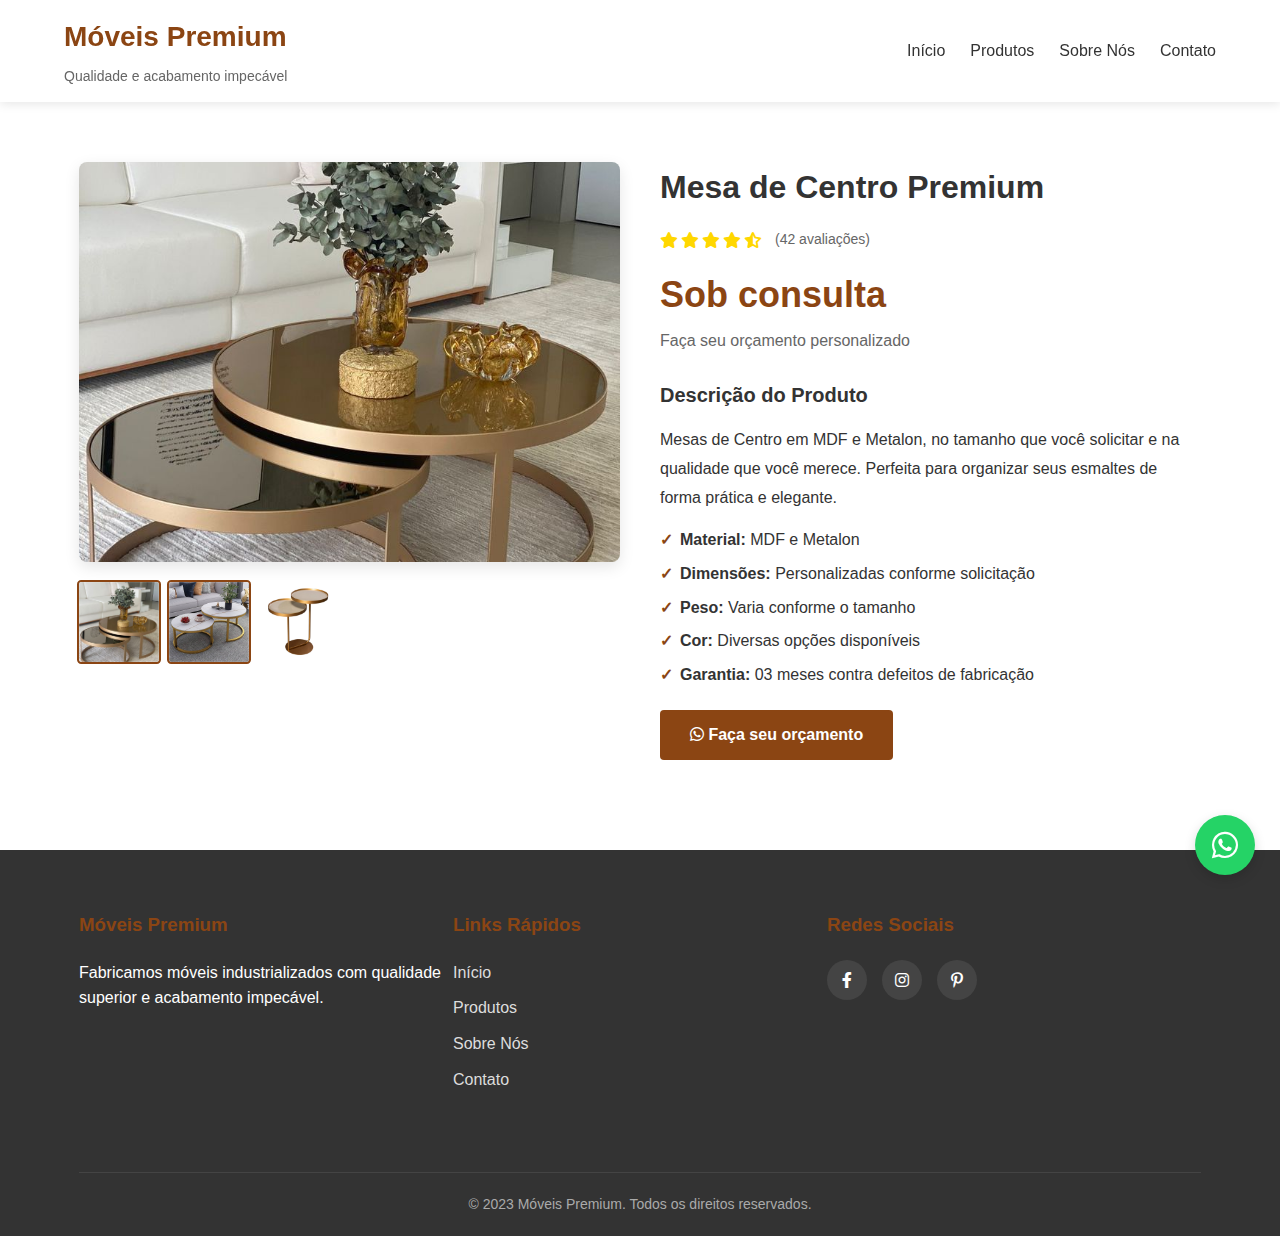
<file: mesadecentro.html>
<!DOCTYPE html>
<html lang="pt-br">
<head>
    <meta charset="UTF-8">
    <meta name="viewport" content="width=device-width, initial-scale=1.0">
    <title> Mesa de Centro - Móveis Premium</title>
    <style>
        /* Reset e configurações básicas */
        * {
            margin: 0;
            padding: 0;
            box-sizing: border-box;
        }

        body {
            font-family: 'Segoe UI', Tahoma, Geneva, Verdana, sans-serif;
            line-height: 1.6;
            color: #333;
            background-color: #f9f9f9;
        }

        .container {
            width: 90%;
            max-width: 1200px;
            margin: 0 auto;
            padding: 0 15px;
        }

        /* Botão do WhatsApp */
        .whatsapp-button {
            position: fixed;
            bottom: 25px;
            right: 25px;
            width: 60px;
            height: 60px;
            background-color: #25D366;
            border-radius: 50%;
            display: flex;
            align-items: center;
            justify-content: center;
            color: white;
            font-size: 30px;
            box-shadow: 0 4px 12px rgba(0, 0, 0, 0.15);
            z-index: 1000;
            transition: all 0.3s ease;
            text-decoration: none;
        }

        .whatsapp-button:hover {
            transform: scale(1.1);
            box-shadow: 0 6px 16px rgba(0, 0, 0, 0.2);
        }

        /* Cabeçalho */
        header {
            background-color: #fff;
            box-shadow: 0 2px 10px rgba(0, 0, 0, 0.1);
            position: sticky;
            top: 0;
            z-index: 999;
        }

        header .container {
            display: flex;
            justify-content: space-between;
            align-items: center;
            padding: 15px 0;
        }

        .logo h1 {
            color: #8B4513;
            font-size: 28px;
            margin-bottom: 5px;
        }

        .logo p {
            color: #666;
            font-size: 14px;
        }

        nav ul {
            display: flex;
            list-style: none;
        }

        nav ul li {
            margin-left: 25px;
        }

        nav ul li a {
            text-decoration: none;
            color: #333;
            font-weight: 500;
            transition: color 0.3s;
            position: relative;
        }

        nav ul li a:hover {
            color: #8B4513;
        }

        nav ul li a::after {
            content: '';
            position: absolute;
            width: 0;
            height: 2px;
            bottom: -5px;
            left: 0;
            background-color: #8B4513;
            transition: width 0.3s;
        }

        nav ul li a:hover::after {
            width: 100%;
        }

        /* Seção de Detalhes do Produto */
        .detalhes-produto {
            padding: 60px 0;
            background-color: #fff;
        }

        .detalhes-produto .container {
            display: flex;
            flex-wrap: wrap;
            gap: 40px;
        }

        .produto-galeria {
            flex: 1;
            min-width: 300px;
        }

        .imagem-principal {
            margin-bottom: 20px;
            border-radius: 8px;
            overflow: hidden;
            box-shadow: 0 5px 15px rgba(0, 0, 0, 0.1);
            position: relative;
        }

        .imagem-principal img {
            width: 100%;
            height: 400px;
            object-fit: cover;
            display: block;
            transition: opacity 0.3s ease;
        }

        .miniaturas {
            display: flex;
            gap: 10px;
        }

        .miniaturas img {
            width: 80px;
            height: 80px;
            object-fit: cover;
            border-radius: 4px;
            cursor: pointer;
            transition: transform 0.3s, opacity 0.3s;
            border: 2px solid transparent;
        }

        .miniaturas img:hover, .miniaturas img.active {
            transform: scale(1.05);
            border-color: #8B4513;
        }

        .produto-info {
            flex: 1;
            min-width: 300px;
        }

        .produto-info h1 {
            font-size: 32px;
            margin-bottom: 15px;
            color: #333;
        }

        .avaliacao {
            display: flex;
            align-items: center;
            margin-bottom: 15px;
        }

        .avaliacao i {
            color: #FFD700;
            margin-right: 3px;
        }

        .avaliacao span {
            margin-left: 10px;
            color: #666;
            font-size: 14px;
        }

        .preco {
            font-size: 36px;
            font-weight: bold;
            color: #8B4513;
            margin-bottom: 5px;
        }

        .parcelamento {
            color: #666;
            margin-bottom: 25px;
            font-size: 16px;
        }

        .descricao {
            margin-bottom: 30px;
        }

        .descricao h3 {
            margin-bottom: 15px;
            color: #333;
            font-size: 20px;
        }

        .descricao p {
            margin-bottom: 15px;
            line-height: 1.8;
        }

        .descricao ul {
            list-style-type: none;
            padding-left: 0;
        }

        .descricao ul li {
            margin-bottom: 8px;
            padding-left: 20px;
            position: relative;
        }

        .descricao ul li::before {
            content: '✓';
            position: absolute;
            left: 0;
            color: #8B4513;
            font-weight: bold;
        }

        .btn-orcamento {
            display: inline-block;
            background-color: #8B4513;
            color: white;
            padding: 12px 30px;
            border-radius: 4px;
            text-decoration: none;
            font-weight: 600;
            transition: all 0.3s ease;
            border: none;
            cursor: pointer;
            font-size: 16px;
            margin-top: 15px;
        }

        .btn-orcamento:hover {
            background-color: #6b3300;
            transform: translateY(-2px);
            box-shadow: 0 4px 8px rgba(0, 0, 0, 0.2);
        }

        /* Opções de Compra */
        .opcoes-compra {
            border-top: 1px solid #eee;
            padding-top: 30px;
        }

        .opcoes-compra h3 {
            margin-bottom: 20px;
            color: #333;
        }

        .metodos-pagamento {
            display: flex;
            gap: 15px;
            margin-bottom: 25px;
        }

        .btn-pagamento {
            padding: 10px 20px;
            border: 2px solid #ddd;
            background-color: #f9f9f9;
            border-radius: 4px;
            cursor: pointer;
            transition: all 0.3s;
            font-weight: 500;
        }

        .btn-pagamento.active {
            border-color: #8B4513;
            background-color: #8B4513;
            color: white;
        }

        .btn-pagamento:hover:not(.active) {
            border-color: #8B4513;
            color: #8B4513;
        }

        .info-pagamento {
            margin-bottom: 30px;
            padding: 20px;
            background-color: #f9f9f9;
            border-radius: 8px;
        }

        .info-pagamento h4 {
            margin-bottom: 15px;
            display: flex;
            align-items: center;
            color: #333;
        }

        .info-pagamento h4 i {
            margin-right: 10px;
            color: #8B4513;
        }

        .qrcode-container {
            display: flex;
            align-items: center;
            gap: 20px;
            margin: 15px 0;
            flex-wrap: wrap;
        }

        .qrcode-container img {
            width: 150px;
            height: 150px;
            border: 1px solid #ddd;
            border-radius: 8px;
            padding: 10px;
            background-color: white;
        }

        .observacao {
            font-size: 14px;
            color: #666;
            font-style: italic;
        }

        /* Formulário de Cartão */
        .form-group {
            margin-bottom: 20px;
        }

        .form-group label {
            display: block;
            margin-bottom: 5px;
            font-weight: 500;
            color: #333;
        }

        .form-group input,
        .form-group select {
            width: 100%;
            padding: 12px 15px;
            border: 1px solid #ddd;
            border-radius: 4px;
            font-family: inherit;
            font-size: 16px;
            transition: border-color 0.3s;
        }

        .form-group input:focus,
        .form-group select:focus {
            outline: none;
            border-color: #8B4513;
        }

        .form-group-duplo {
            display: flex;
            gap: 15px;
        }

        .form-group-duplo > div {
            flex: 1;
        }

        /* Botões */
        .btn {
            display: inline-block;
            background-color: #8B4513;
            color: white;
            padding: 12px 30px;
            border-radius: 4px;
            text-decoration: none;
            font-weight: 600;
            transition: all 0.3s ease;
            border: none;
            cursor: pointer;
            font-size: 16px;
        }

        .btn:hover {
            background-color: #6b3300;
            transform: translateY(-2px);
            box-shadow: 0 4px 8px rgba(0, 0, 0, 0.2);
        }

        /* Seção de Frete */
        .frete {
            margin-top: 30px;
            padding-top: 20px;
            border-top: 1px solid #eee;
        }

        .frete h4 {
            margin-bottom: 15px;
            display: flex;
            align-items: center;
            color: #333;
        }

        .frete h4 i {
            margin-right: 10px;
            color: #8B4513;
        }

        .calcular-frete {
            display: flex;
            gap: 10px;
            margin-bottom: 10px;
        }

        .calcular-frete input {
            flex: 1;
            padding: 10px 15px;
            border: 1px solid #ddd;
            border-radius: 4px;
            font-family: inherit;
            font-size: 16px;
        }

        .frete-info {
            font-size: 14px;
            color: #666;
        }

        /* Rodapé */
        footer {
            background-color: #333;
            color: #fff;
            padding: 60px 0 20px;
        }

        .footer-content {
            display: flex;
            flex-wrap: wrap;
            justify-content: space-between;
            margin-bottom: 40px;
        }

        .footer-section {
            flex: 1;
            min-width: 250px;
            margin-bottom: 30px;
        }

        .footer-section h3 {
            margin-bottom: 20px;
            color: #8B4513;
        }

        .footer-section ul {
            list-style: none;
        }

        .footer-section ul li {
            margin-bottom: 10px;
        }

        .footer-section ul li a {
            color: #ddd;
            text-decoration: none;
            transition: color 0.3s;
        }

        .footer-section ul li a:hover {
            color: #8B4513;
        }

        .social-icons {
            display: flex;
            gap: 15px;
        }

        .social-icons a {
            display: inline-flex;
            align-items: center;
            justify-content: center;
            width: 40px;
            height: 40px;
            background-color: #444;
            border-radius: 50%;
            color: white;
            text-decoration: none;
            transition: background-color 0.3s;
        }

        .social-icons a:hover {
            background-color: #8B4513;
        }

        .footer-bottom {
            text-align: center;
            padding-top: 20px;
            border-top: 1px solid #444;
            color: #aaa;
            font-size: 14px;
        }

        /* Responsividade */
        @media (max-width: 768px) {
            header .container {
                flex-direction: column;
                text-align: center;
            }

            nav ul {
                margin-top: 15px;
                flex-wrap: wrap;
                justify-content: center;
            }

            nav ul li {
                margin: 5px 10px;
            }

            .produto-info h1 {
                font-size: 28px;
            }

            .preco {
                font-size: 30px;
            }

            .form-group-duplo {
                flex-direction: column;
                gap: 0;
            }

            .form-group-duplo > div {
                margin-bottom: 20px;
            }

            .qrcode-container {
                flex-direction: column;
                text-align: center;
            }

            .calcular-frete {
                flex-direction: column;
            }
        }

        @media (max-width: 480px) {
            .produto-info h1 {
                font-size: 24px;
            }

            .preco {
                font-size: 26px;
            }

            .metodos-pagamento {
                flex-direction: column;
            }
        }
    </style>
    <link rel="stylesheet" href="https://cdnjs.cloudflare.com/ajax/libs/font-awesome/6.0.0-beta3/css/all.min.css">
</head>
<body>
    <!-- Botão do WhatsApp fixo -->
    <a href="https://wa.me/5591981768659" class="whatsapp-button" target="_blank">
        <i class="fab fa-whatsapp"></i>
    </a>

    <!-- Cabeçalho -->
    <header>
        <div class="container">
            <div class="logo">
                <h1>Móveis Premium</h1>
                <p>Qualidade e acabamento impecável</p>
            </div>
            <nav>
                <ul>
                    <li><a href="index.html">Início</a></li>
                    <li><a href="index.html#produtos">Produtos</a></li>
                    <li><a href="index.html#sobre">Sobre Nós</a></li>
                    <li><a href="index.html#contato">Contato</a></li>
                </ul>
            </nav>
        </div>
    </header>

    <!-- Detalhes do Produto -->
    <section class="detalhes-produto">
        <div class="container">
            <div class="produto-galeria">
                <div class="imagem-principal">
                    <img id="imagemPrincipal" src="../imagens/mesas de centro redonda.jpg" alt="Mesas de Centro">
                </div>
                <div class="miniaturas">
                    <img src="imagens/mesas de centro redonda.jpg" alt="Mesa de Centro" data-full="imagens/mesas de centro redonda.jpg">
                    <img src="imagens/mesas de centro dourada.jpg" alt="Mesa de Centro" data-full="imagens/mesas de centro dourada.jpg" class="active">
                    <img src="imagens/mesinhas conjuntas.png" alt="Detalhe do Móvel" data-full="imagens/mesinhas conjuntas.png">
                </div>
            </div>
            <div class="produto-info">
                <h1>Mesa de Centro Premium</h1>
                <div class="avaliacao">
                    <i class="fas fa-star"></i>
                    <i class="fas fa-star"></i>
                    <i class="fas fa-star"></i>
                    <i class="fas fa-star"></i>
                    <i class="fas fa-star-half-alt"></i>
                    <span>(42 avaliações)</span>
                </div>
                <p class="preco">Sob consulta</p>
                <p class="parcelamento">Faça seu orçamento personalizado</p>
                
                <div class="descricao">
                    <h3>Descrição do Produto</h3>
                    <p>Mesas de Centro em MDF e Metalon, no tamanho que você solicitar e na qualidade que você merece. Perfeita para organizar seus esmaltes de forma prática e elegante.</p>
                    <ul>
                        <li><strong>Material:</strong> MDF e Metalon</li>
                        <li><strong>Dimensões:</strong> Personalizadas conforme solicitação</li>
                        <li><strong>Peso:</strong> Varia conforme o tamanho</li>
                        <li><strong>Cor:</strong> Diversas opções disponíveis</li>
                        <li><strong>Garantia:</strong> 03 meses contra defeitos de fabricação</li>
                    </ul>
                    <a href="https://wa.me/5591981768659?text=Olá! Gostaria de solicitar um orçamento para uma Mesa de Centro Premium." class="btn-orcamento" target="_blank">
                        <i class="fab fa-whatsapp"></i> Faça seu orçamento
                    </a>
                </div>
            </div>
        </div>
    </section>

    <!-- Rodapé -->
    <footer>
        <div class="container">
            <div class="footer-content">
                <div class="footer-section">
                    <h3>Móveis Premium</h3>
                    <p>Fabricamos móveis industrializados com qualidade superior e acabamento impecável.</p>
                </div>
                <div class="footer-section">
                    <h3>Links Rápidos</h3>
                    <ul>
                        <li><a href="index.html">Início</a></li>
                        <li><a href="index.html#produtos">Produtos</a></li>
                        <li><a href="index.html#sobre">Sobre Nós</a></li>
                        <li><a href="index.html#contato">Contato</a></li>
                    </ul>
                </div>
                <div class="footer-section">
                    <h3>Redes Sociais</h3>
                    <div class="social-icons">
                        <a href="#"><i class="fab fa-facebook-f"></i></a>
                        <a href="#"><i class="fab fa-instagram"></i></a>
                        <a href="#"><i class="fab fa-pinterest-p"></i></a>
                    </div>
                </div>
            </div>
            <div class="footer-bottom">
                <p>&copy; 2023 Móveis Premium. Todos os direitos reservados.</p>
            </div>
        </div>
    </footer>

    <script>
        // Função para trocar a imagem principal ao clicar nas miniaturas
        document.addEventListener('DOMContentLoaded', function() {
            const miniaturas = document.querySelectorAll('.miniaturas img');
            const imagemPrincipal = document.getElementById('imagemPrincipal');
            
            miniaturas.forEach(miniatura => {
                miniatura.addEventListener('click', function() {
                    // Remove a classe active de todas as miniaturas
                    miniaturas.forEach(img => img.classList.remove('active'));
                    
                    // Adiciona a classe active à miniatura clicada
                    this.classList.add('active');
                    
                    // Atualiza a imagem principal
                    const novaImagem = this.getAttribute('data-full');
                    imagemPrincipal.src = novaImagem;
                    imagemPrincipal.alt = this.alt;
                });
            });
            
            // Inicializa a primeira miniatura como ativa
            if (miniaturas.length > 0) {
                miniaturas[0].classList.add('active');
            }
        });
        
        // Alternar entre PIX e Cartão (mantido caso precise no futuro)
        document.querySelectorAll('.btn-pagamento').forEach(btn => {
            btn.addEventListener('click', function() {
                document.querySelectorAll('.btn-pagamento').forEach(b => b.classList.remove('active'));
                this.classList.add('active');
                
                document.querySelectorAll('.info-pagamento').forEach(info => {
                    info.style.display = 'none';
                });
                
                document.getElementById(this.dataset.metodo + '-info').style.display = 'block';
            });
        });
        
        // Formatar número do cartão (mantido caso precise no futuro)
        if (document.getElementById('numero-cartao')) {
            document.getElementById('numero-cartao').addEventListener('input', function(e) {
                let value = e.target.value.replace(/\D/g, '');
                value = value.replace(/(\d{4})(?=\d)/g, '$1 ');
                e.target.value = value;
            });
        }
        
        // Formatar validade (mantido caso precise no futuro)
        if (document.getElementById('validade')) {
            document.getElementById('validade').addEventListener('input', function(e) {
                let value = e.target.value.replace(/\D/g, '');
                if (value.length > 2) {
                    value = value.substring(0, 2) + '/' + value.substring(2, 4);
                }
                e.target.value = value;
            });
        }
    </script>
</body>

</html>
</file>
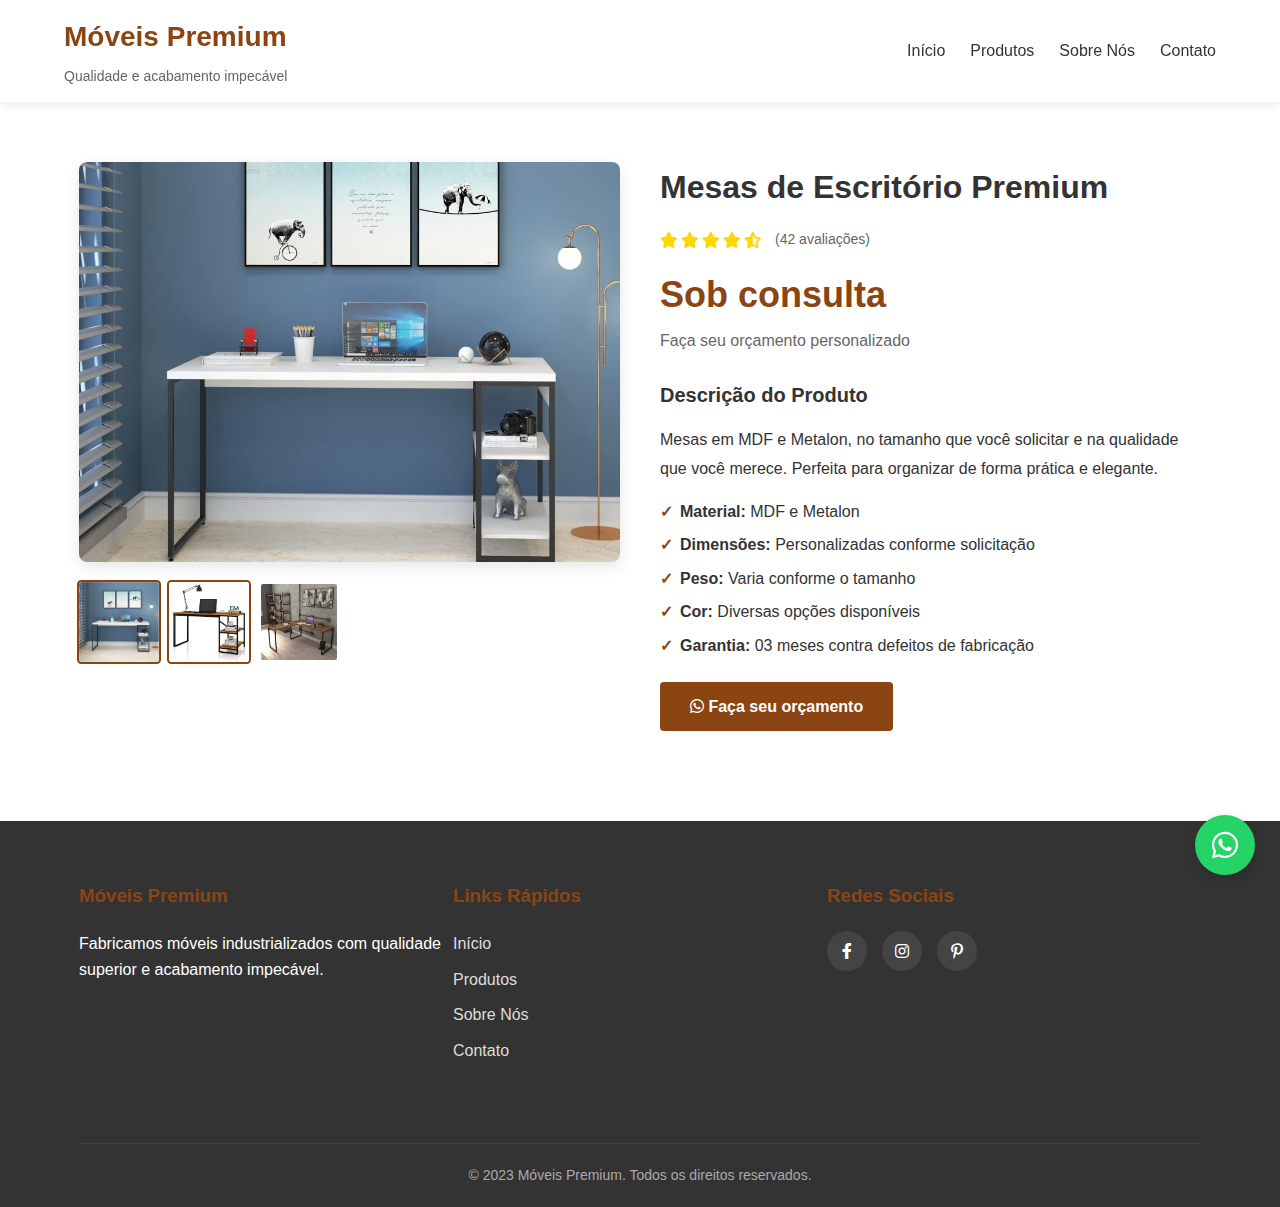
<file: mesadeescritorio.html>
<!DOCTYPE html>
<html lang="pt-br">
<head>
    <meta charset="UTF-8">
    <meta name="viewport" content="width=device-width, initial-scale=1.0">
    <title>Mesas de Escritório - Móveis Premium</title>
    <style>
        /* Reset e configurações básicas */
        * {
            margin: 0;
            padding: 0;
            box-sizing: border-box;
        }

        body {
            font-family: 'Segoe UI', Tahoma, Geneva, Verdana, sans-serif;
            line-height: 1.6;
            color: #333;
            background-color: #f9f9f9;
        }

        .container {
            width: 90%;
            max-width: 1200px;
            margin: 0 auto;
            padding: 0 15px;
        }

        /* Botão do WhatsApp */
        .whatsapp-button {
            position: fixed;
            bottom: 25px;
            right: 25px;
            width: 60px;
            height: 60px;
            background-color: #25D366;
            border-radius: 50%;
            display: flex;
            align-items: center;
            justify-content: center;
            color: white;
            font-size: 30px;
            box-shadow: 0 4px 12px rgba(0, 0, 0, 0.15);
            z-index: 1000;
            transition: all 0.3s ease;
            text-decoration: none;
        }

        .whatsapp-button:hover {
            transform: scale(1.1);
            box-shadow: 0 6px 16px rgba(0, 0, 0, 0.2);
        }

        /* Cabeçalho */
        header {
            background-color: #fff;
            box-shadow: 0 2px 10px rgba(0, 0, 0, 0.1);
            position: sticky;
            top: 0;
            z-index: 999;
        }

        header .container {
            display: flex;
            justify-content: space-between;
            align-items: center;
            padding: 15px 0;
        }

        .logo h1 {
            color: #8B4513;
            font-size: 28px;
            margin-bottom: 5px;
        }

        .logo p {
            color: #666;
            font-size: 14px;
        }

        nav ul {
            display: flex;
            list-style: none;
        }

        nav ul li {
            margin-left: 25px;
        }

        nav ul li a {
            text-decoration: none;
            color: #333;
            font-weight: 500;
            transition: color 0.3s;
            position: relative;
        }

        nav ul li a:hover {
            color: #8B4513;
        }

        nav ul li a::after {
            content: '';
            position: absolute;
            width: 0;
            height: 2px;
            bottom: -5px;
            left: 0;
            background-color: #8B4513;
            transition: width 0.3s;
        }

        nav ul li a:hover::after {
            width: 100%;
        }

        /* Seção de Detalhes do Produto */
        .detalhes-produto {
            padding: 60px 0;
            background-color: #fff;
        }

        .detalhes-produto .container {
            display: flex;
            flex-wrap: wrap;
            gap: 40px;
        }

        .produto-galeria {
            flex: 1;
            min-width: 300px;
        }

        .imagem-principal {
            margin-bottom: 20px;
            border-radius: 8px;
            overflow: hidden;
            box-shadow: 0 5px 15px rgba(0, 0, 0, 0.1);
            position: relative;
        }

        .imagem-principal img {
            width: 100%;
            height: 400px;
            object-fit: cover;
            display: block;
            transition: opacity 0.3s ease;
        }

        .miniaturas {
            display: flex;
            gap: 10px;
        }

        .miniaturas img {
            width: 80px;
            height: 80px;
            object-fit: cover;
            border-radius: 4px;
            cursor: pointer;
            transition: transform 0.3s, opacity 0.3s;
            border: 2px solid transparent;
        }

        .miniaturas img:hover, .miniaturas img.active {
            transform: scale(1.05);
            border-color: #8B4513;
        }

        .produto-info {
            flex: 1;
            min-width: 300px;
        }

        .produto-info h1 {
            font-size: 32px;
            margin-bottom: 15px;
            color: #333;
        }

        .avaliacao {
            display: flex;
            align-items: center;
            margin-bottom: 15px;
        }

        .avaliacao i {
            color: #FFD700;
            margin-right: 3px;
        }

        .avaliacao span {
            margin-left: 10px;
            color: #666;
            font-size: 14px;
        }

        .preco {
            font-size: 36px;
            font-weight: bold;
            color: #8B4513;
            margin-bottom: 5px;
        }

        .parcelamento {
            color: #666;
            margin-bottom: 25px;
            font-size: 16px;
        }

        .descricao {
            margin-bottom: 30px;
        }

        .descricao h3 {
            margin-bottom: 15px;
            color: #333;
            font-size: 20px;
        }

        .descricao p {
            margin-bottom: 15px;
            line-height: 1.8;
        }

        .descricao ul {
            list-style-type: none;
            padding-left: 0;
        }

        .descricao ul li {
            margin-bottom: 8px;
            padding-left: 20px;
            position: relative;
        }

        .descricao ul li::before {
            content: '✓';
            position: absolute;
            left: 0;
            color: #8B4513;
            font-weight: bold;
        }

        .btn-orcamento {
            display: inline-block;
            background-color: #8B4513;
            color: white;
            padding: 12px 30px;
            border-radius: 4px;
            text-decoration: none;
            font-weight: 600;
            transition: all 0.3s ease;
            border: none;
            cursor: pointer;
            font-size: 16px;
            margin-top: 15px;
        }

        .btn-orcamento:hover {
            background-color: #6b3300;
            transform: translateY(-2px);
            box-shadow: 0 4px 8px rgba(0, 0, 0, 0.2);
        }

        /* Opções de Compra */
        .opcoes-compra {
            border-top: 1px solid #eee;
            padding-top: 30px;
        }

        .opcoes-compra h3 {
            margin-bottom: 20px;
            color: #333;
        }

        .metodos-pagamento {
            display: flex;
            gap: 15px;
            margin-bottom: 25px;
        }

        .btn-pagamento {
            padding: 10px 20px;
            border: 2px solid #ddd;
            background-color: #f9f9f9;
            border-radius: 4px;
            cursor: pointer;
            transition: all 0.3s;
            font-weight: 500;
        }

        .btn-pagamento.active {
            border-color: #8B4513;
            background-color: #8B4513;
            color: white;
        }

        .btn-pagamento:hover:not(.active) {
            border-color: #8B4513;
            color: #8B4513;
        }

        .info-pagamento {
            margin-bottom: 30px;
            padding: 20px;
            background-color: #f9f9f9;
            border-radius: 8px;
        }

        .info-pagamento h4 {
            margin-bottom: 15px;
            display: flex;
            align-items: center;
            color: #333;
        }

        .info-pagamento h4 i {
            margin-right: 10px;
            color: #8B4513;
        }

        .qrcode-container {
            display: flex;
            align-items: center;
            gap: 20px;
            margin: 15px 0;
            flex-wrap: wrap;
        }

        .qrcode-container img {
            width: 150px;
            height: 150px;
            border: 1px solid #ddd;
            border-radius: 8px;
            padding: 10px;
            background-color: white;
        }

        .observacao {
            font-size: 14px;
            color: #666;
            font-style: italic;
        }

        /* Formulário de Cartão */
        .form-group {
            margin-bottom: 20px;
        }

        .form-group label {
            display: block;
            margin-bottom: 5px;
            font-weight: 500;
            color: #333;
        }

        .form-group input,
        .form-group select {
            width: 100%;
            padding: 12px 15px;
            border: 1px solid #ddd;
            border-radius: 4px;
            font-family: inherit;
            font-size: 16px;
            transition: border-color 0.3s;
        }

        .form-group input:focus,
        .form-group select:focus {
            outline: none;
            border-color: #8B4513;
        }

        .form-group-duplo {
            display: flex;
            gap: 15px;
        }

        .form-group-duplo > div {
            flex: 1;
        }

        /* Botões */
        .btn {
            display: inline-block;
            background-color: #8B4513;
            color: white;
            padding: 12px 30px;
            border-radius: 4px;
            text-decoration: none;
            font-weight: 600;
            transition: all 0.3s ease;
            border: none;
            cursor: pointer;
            font-size: 16px;
        }

        .btn:hover {
            background-color: #6b3300;
            transform: translateY(-2px);
            box-shadow: 0 4px 8px rgba(0, 0, 0, 0.2);
        }

        /* Seção de Frete */
        .frete {
            margin-top: 30px;
            padding-top: 20px;
            border-top: 1px solid #eee;
        }

        .frete h4 {
            margin-bottom: 15px;
            display: flex;
            align-items: center;
            color: #333;
        }

        .frete h4 i {
            margin-right: 10px;
            color: #8B4513;
        }

        .calcular-frete {
            display: flex;
            gap: 10px;
            margin-bottom: 10px;
        }

        .calcular-frete input {
            flex: 1;
            padding: 10px 15px;
            border: 1px solid #ddd;
            border-radius: 4px;
            font-family: inherit;
            font-size: 16px;
        }

        .frete-info {
            font-size: 14px;
            color: #666;
        }

        /* Rodapé */
        footer {
            background-color: #333;
            color: #fff;
            padding: 60px 0 20px;
        }

        .footer-content {
            display: flex;
            flex-wrap: wrap;
            justify-content: space-between;
            margin-bottom: 40px;
        }

        .footer-section {
            flex: 1;
            min-width: 250px;
            margin-bottom: 30px;
        }

        .footer-section h3 {
            margin-bottom: 20px;
            color: #8B4513;
        }

        .footer-section ul {
            list-style: none;
        }

        .footer-section ul li {
            margin-bottom: 10px;
        }

        .footer-section ul li a {
            color: #ddd;
            text-decoration: none;
            transition: color 0.3s;
        }

        .footer-section ul li a:hover {
            color: #8B4513;
        }

        .social-icons {
            display: flex;
            gap: 15px;
        }

        .social-icons a {
            display: inline-flex;
            align-items: center;
            justify-content: center;
            width: 40px;
            height: 40px;
            background-color: #444;
            border-radius: 50%;
            color: white;
            text-decoration: none;
            transition: background-color 0.3s;
        }

        .social-icons a:hover {
            background-color: #8B4513;
        }

        .footer-bottom {
            text-align: center;
            padding-top: 20px;
            border-top: 1px solid #444;
            color: #aaa;
            font-size: 14px;
        }

        /* Responsividade */
        @media (max-width: 768px) {
            header .container {
                flex-direction: column;
                text-align: center;
            }

            nav ul {
                margin-top: 15px;
                flex-wrap: wrap;
                justify-content: center;
            }

            nav ul li {
                margin: 5px 10px;
            }

            .produto-info h1 {
                font-size: 28px;
            }

            .preco {
                font-size: 30px;
            }

            .form-group-duplo {
                flex-direction: column;
                gap: 0;
            }

            .form-group-duplo > div {
                margin-bottom: 20px;
            }

            .qrcode-container {
                flex-direction: column;
                text-align: center;
            }

            .calcular-frete {
                flex-direction: column;
            }
        }

        @media (max-width: 480px) {
            .produto-info h1 {
                font-size: 24px;
            }

            .preco {
                font-size: 26px;
            }

            .metodos-pagamento {
                flex-direction: column;
            }
        }
    </style>
    <link rel="stylesheet" href="https://cdnjs.cloudflare.com/ajax/libs/font-awesome/6.0.0-beta3/css/all.min.css">
</head>
<body>
    <!-- Botão do WhatsApp fixo -->
    <a href="https://wa.me/5591981768659" class="whatsapp-button" target="_blank">
        <i class="fab fa-whatsapp"></i>
    </a>

    <!-- Cabeçalho -->
    <header>
        <div class="container">
            <div class="logo">
                <h1>Móveis Premium</h1>
                <p>Qualidade e acabamento impecável</p>
            </div>
            <nav>
                <ul>
                    <li><a href="index.html">Início</a></li>
                    <li><a href="index.html#produtos">Produtos</a></li>
                    <li><a href="index.html#sobre">Sobre Nós</a></li>
                    <li><a href="index.html#contato">Contato</a></li>
                </ul>
            </nav>
        </div>
    </header>

    <!-- Detalhes do Produto -->
    <section class="detalhes-produto">
        <div class="container">
            <div class="produto-galeria">
                <div class="imagem-principal">
                    <img id="imagemPrincipal" src="imagens/mesa mdf e metalon.jpg" alt="Mesas de Escritório">
                </div>
                <div class="miniaturas">
                    <img src="imagens/mesa mdf e metalon.jpg" alt="Mesas" data-full="imagens/mesa mdf e metalon.jpg">
                    <img src="imagens/mesa de escritório.webp" alt="Mesa" data-full="imagens/mesa de escritório.webp" class="active">
                    <img src="imagens/mesa madeira e metalon.jpg" alt="Detalhe do Móvel" data-full="imagens/mesa madeira e metalon.jpg">
                </div>
            </div>
            <div class="produto-info">
                <h1>Mesas de Escritório Premium</h1>
                <div class="avaliacao">
                    <i class="fas fa-star"></i>
                    <i class="fas fa-star"></i>
                    <i class="fas fa-star"></i>
                    <i class="fas fa-star"></i>
                    <i class="fas fa-star-half-alt"></i>
                    <span>(42 avaliações)</span>
                </div>
                <p class="preco">Sob consulta</p>
                <p class="parcelamento">Faça seu orçamento personalizado</p>
                
                <div class="descricao">
                    <h3>Descrição do Produto</h3>
                    <p>Mesas em MDF e Metalon, no tamanho que você solicitar e na qualidade que você merece. Perfeita para organizar de forma prática e elegante.</p>
                    <ul>
                        <li><strong>Material:</strong> MDF e Metalon</li>
                        <li><strong>Dimensões:</strong> Personalizadas conforme solicitação</li>
                        <li><strong>Peso:</strong> Varia conforme o tamanho</li>
                        <li><strong>Cor:</strong> Diversas opções disponíveis</li>
                        <li><strong>Garantia:</strong> 03 meses contra defeitos de fabricação</li>
                    </ul>
                    <a href="https://wa.me/5591981768659?text=Olá! Gostaria de solicitar um orçamento para uma Esmalteria Premium." class="btn-orcamento" target="_blank">
                        <i class="fab fa-whatsapp"></i> Faça seu orçamento
                    </a>
                </div>
            </div>
        </div>
    </section>

    <!-- Rodapé -->
    <footer>
        <div class="container">
            <div class="footer-content">
                <div class="footer-section">
                    <h3>Móveis Premium</h3>
                    <p>Fabricamos móveis industrializados com qualidade superior e acabamento impecável.</p>
                </div>
                <div class="footer-section">
                    <h3>Links Rápidos</h3>
                    <ul>
                        <li><a href="index.html">Início</a></li>
                        <li><a href="index.html#produtos">Produtos</a></li>
                        <li><a href="index.html#sobre">Sobre Nós</a></li>
                        <li><a href="index.html#contato">Contato</a></li>
                    </ul>
                </div>
                <div class="footer-section">
                    <h3>Redes Sociais</h3>
                    <div class="social-icons">
                        <a href="#"><i class="fab fa-facebook-f"></i></a>
                        <a href="#"><i class="fab fa-instagram"></i></a>
                        <a href="#"><i class="fab fa-pinterest-p"></i></a>
                    </div>
                </div>
            </div>
            <div class="footer-bottom">
                <p>&copy; 2023 Móveis Premium. Todos os direitos reservados.</p>
            </div>
        </div>
    </footer>

    <script>
        // Função para trocar a imagem principal ao clicar nas miniaturas
        document.addEventListener('DOMContentLoaded', function() {
            const miniaturas = document.querySelectorAll('.miniaturas img');
            const imagemPrincipal = document.getElementById('imagemPrincipal');
            
            miniaturas.forEach(miniatura => {
                miniatura.addEventListener('click', function() {
                    // Remove a classe active de todas as miniaturas
                    miniaturas.forEach(img => img.classList.remove('active'));
                    
                    // Adiciona a classe active à miniatura clicada
                    this.classList.add('active');
                    
                    // Atualiza a imagem principal
                    const novaImagem = this.getAttribute('data-full');
                    imagemPrincipal.src = novaImagem;
                    imagemPrincipal.alt = this.alt;
                });
            });
            
            // Inicializa a primeira miniatura como ativa
            if (miniaturas.length > 0) {
                miniaturas[0].classList.add('active');
            }
        });
        
        // Alternar entre PIX e Cartão (mantido caso precise no futuro)
        document.querySelectorAll('.btn-pagamento').forEach(btn => {
            btn.addEventListener('click', function() {
                document.querySelectorAll('.btn-pagamento').forEach(b => b.classList.remove('active'));
                this.classList.add('active');
                
                document.querySelectorAll('.info-pagamento').forEach(info => {
                    info.style.display = 'none';
                });
                
                document.getElementById(this.dataset.metodo + '-info').style.display = 'block';
            });
        });
        
        // Formatar número do cartão (mantido caso precise no futuro)
        if (document.getElementById('numero-cartao')) {
            document.getElementById('numero-cartao').addEventListener('input', function(e) {
                let value = e.target.value.replace(/\D/g, '');
                value = value.replace(/(\d{4})(?=\d)/g, '$1 ');
                e.target.value = value;
            });
        }
        
        // Formatar validade (mantido caso precise no futuro)
        if (document.getElementById('validade')) {
            document.getElementById('validade').addEventListener('input', function(e) {
                let value = e.target.value.replace(/\D/g, '');
                if (value.length > 2) {
                    value = value.substring(0, 2) + '/' + value.substring(2, 4);
                }
                e.target.value = value;
            });
        }
    </script>
</body>

</html>
</file>
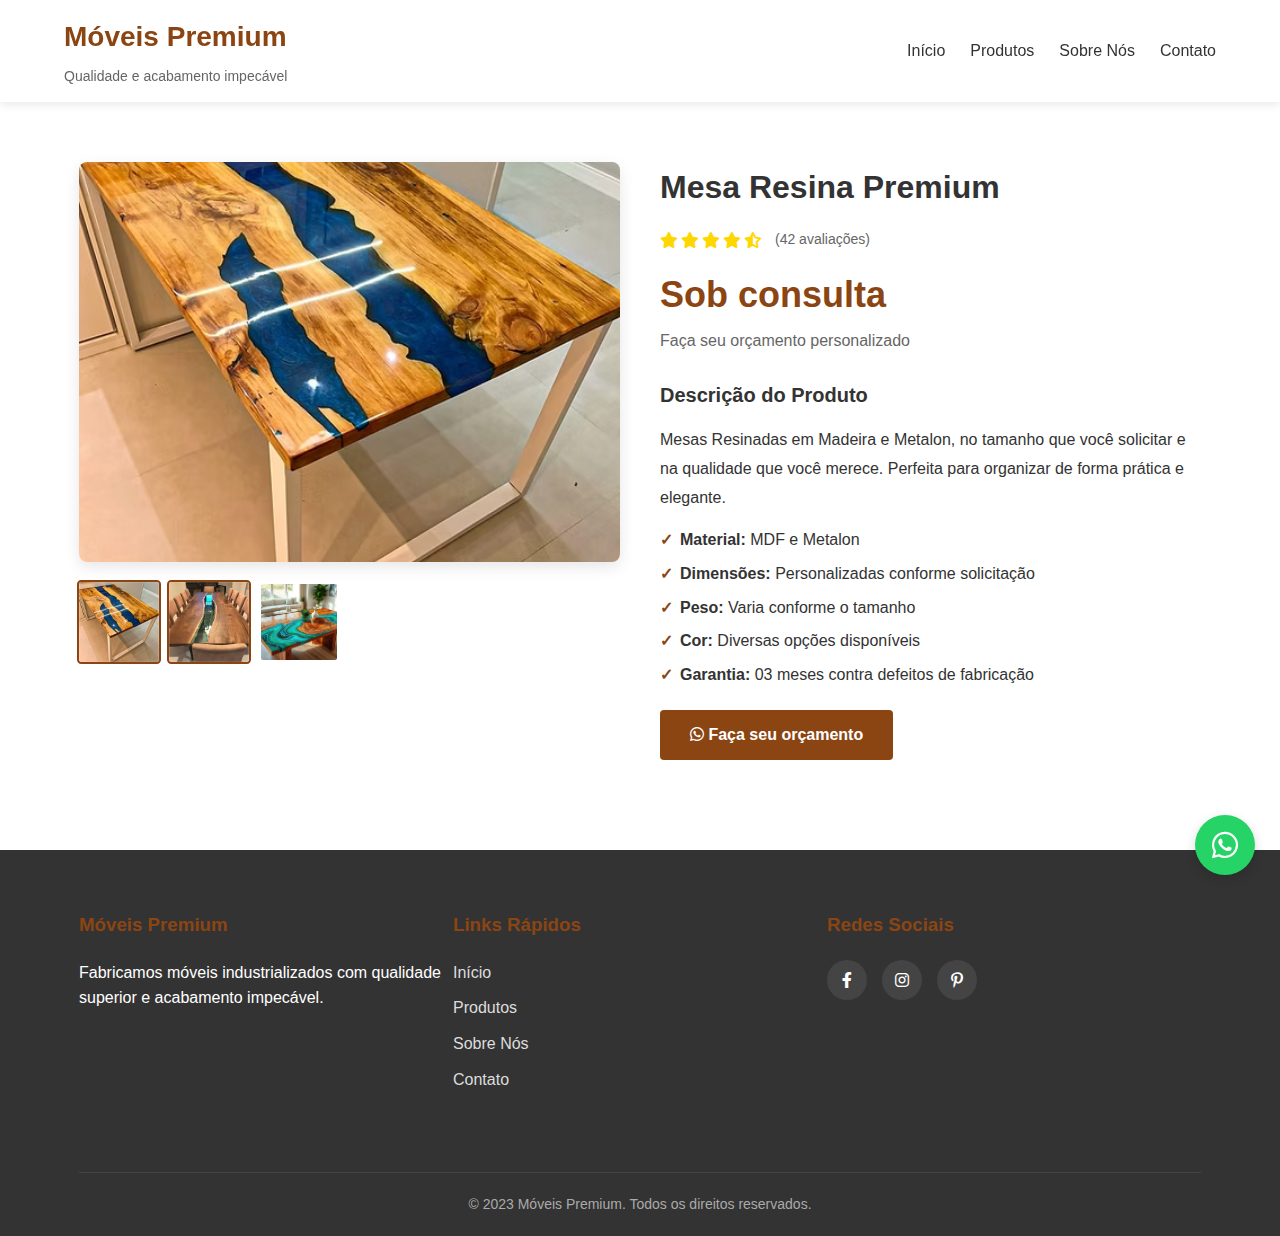
<file: mesaresinada.html>
<!DOCTYPE html>
<html lang="pt-br">
<head>
    <meta charset="UTF-8">
    <meta name="viewport" content="width=device-width, initial-scale=1.0">
    <title>Mesas Resinadas - Móveis Premium</title>
    <style>
        /* Reset e configurações básicas */
        * {
            margin: 0;
            padding: 0;
            box-sizing: border-box;
        }

        body {
            font-family: 'Segoe UI', Tahoma, Geneva, Verdana, sans-serif;
            line-height: 1.6;
            color: #333;
            background-color: #f9f9f9;
        }

        .container {
            width: 90%;
            max-width: 1200px;
            margin: 0 auto;
            padding: 0 15px;
        }

        /* Botão do WhatsApp */
        .whatsapp-button {
            position: fixed;
            bottom: 25px;
            right: 25px;
            width: 60px;
            height: 60px;
            background-color: #25D366;
            border-radius: 50%;
            display: flex;
            align-items: center;
            justify-content: center;
            color: white;
            font-size: 30px;
            box-shadow: 0 4px 12px rgba(0, 0, 0, 0.15);
            z-index: 1000;
            transition: all 0.3s ease;
            text-decoration: none;
        }

        .whatsapp-button:hover {
            transform: scale(1.1);
            box-shadow: 0 6px 16px rgba(0, 0, 0, 0.2);
        }

        /* Cabeçalho */
        header {
            background-color: #fff;
            box-shadow: 0 2px 10px rgba(0, 0, 0, 0.1);
            position: sticky;
            top: 0;
            z-index: 999;
        }

        header .container {
            display: flex;
            justify-content: space-between;
            align-items: center;
            padding: 15px 0;
        }

        .logo h1 {
            color: #8B4513;
            font-size: 28px;
            margin-bottom: 5px;
        }

        .logo p {
            color: #666;
            font-size: 14px;
        }

        nav ul {
            display: flex;
            list-style: none;
        }

        nav ul li {
            margin-left: 25px;
        }

        nav ul li a {
            text-decoration: none;
            color: #333;
            font-weight: 500;
            transition: color 0.3s;
            position: relative;
        }

        nav ul li a:hover {
            color: #8B4513;
        }

        nav ul li a::after {
            content: '';
            position: absolute;
            width: 0;
            height: 2px;
            bottom: -5px;
            left: 0;
            background-color: #8B4513;
            transition: width 0.3s;
        }

        nav ul li a:hover::after {
            width: 100%;
        }

        /* Seção de Detalhes do Produto */
        .detalhes-produto {
            padding: 60px 0;
            background-color: #fff;
        }

        .detalhes-produto .container {
            display: flex;
            flex-wrap: wrap;
            gap: 40px;
        }

        .produto-galeria {
            flex: 1;
            min-width: 300px;
        }

        .imagem-principal {
            margin-bottom: 20px;
            border-radius: 8px;
            overflow: hidden;
            box-shadow: 0 5px 15px rgba(0, 0, 0, 0.1);
            position: relative;
        }

        .imagem-principal img {
            width: 100%;
            height: 400px;
            object-fit: cover;
            display: block;
            transition: opacity 0.3s ease;
        }

        .miniaturas {
            display: flex;
            gap: 10px;
        }

        .miniaturas img {
            width: 80px;
            height: 80px;
            object-fit: cover;
            border-radius: 4px;
            cursor: pointer;
            transition: transform 0.3s, opacity 0.3s;
            border: 2px solid transparent;
        }

        .miniaturas img:hover, .miniaturas img.active {
            transform: scale(1.05);
            border-color: #8B4513;
        }

        .produto-info {
            flex: 1;
            min-width: 300px;
        }

        .produto-info h1 {
            font-size: 32px;
            margin-bottom: 15px;
            color: #333;
        }

        .avaliacao {
            display: flex;
            align-items: center;
            margin-bottom: 15px;
        }

        .avaliacao i {
            color: #FFD700;
            margin-right: 3px;
        }

        .avaliacao span {
            margin-left: 10px;
            color: #666;
            font-size: 14px;
        }

        .preco {
            font-size: 36px;
            font-weight: bold;
            color: #8B4513;
            margin-bottom: 5px;
        }

        .parcelamento {
            color: #666;
            margin-bottom: 25px;
            font-size: 16px;
        }

        .descricao {
            margin-bottom: 30px;
        }

        .descricao h3 {
            margin-bottom: 15px;
            color: #333;
            font-size: 20px;
        }

        .descricao p {
            margin-bottom: 15px;
            line-height: 1.8;
        }

        .descricao ul {
            list-style-type: none;
            padding-left: 0;
        }

        .descricao ul li {
            margin-bottom: 8px;
            padding-left: 20px;
            position: relative;
        }

        .descricao ul li::before {
            content: '✓';
            position: absolute;
            left: 0;
            color: #8B4513;
            font-weight: bold;
        }

        .btn-orcamento {
            display: inline-block;
            background-color: #8B4513;
            color: white;
            padding: 12px 30px;
            border-radius: 4px;
            text-decoration: none;
            font-weight: 600;
            transition: all 0.3s ease;
            border: none;
            cursor: pointer;
            font-size: 16px;
            margin-top: 15px;
        }

        .btn-orcamento:hover {
            background-color: #6b3300;
            transform: translateY(-2px);
            box-shadow: 0 4px 8px rgba(0, 0, 0, 0.2);
        }

        /* Opções de Compra */
        .opcoes-compra {
            border-top: 1px solid #eee;
            padding-top: 30px;
        }

        .opcoes-compra h3 {
            margin-bottom: 20px;
            color: #333;
        }

        .metodos-pagamento {
            display: flex;
            gap: 15px;
            margin-bottom: 25px;
        }

        .btn-pagamento {
            padding: 10px 20px;
            border: 2px solid #ddd;
            background-color: #f9f9f9;
            border-radius: 4px;
            cursor: pointer;
            transition: all 0.3s;
            font-weight: 500;
        }

        .btn-pagamento.active {
            border-color: #8B4513;
            background-color: #8B4513;
            color: white;
        }

        .btn-pagamento:hover:not(.active) {
            border-color: #8B4513;
            color: #8B4513;
        }

        .info-pagamento {
            margin-bottom: 30px;
            padding: 20px;
            background-color: #f9f9f9;
            border-radius: 8px;
        }

        .info-pagamento h4 {
            margin-bottom: 15px;
            display: flex;
            align-items: center;
            color: #333;
        }

        .info-pagamento h4 i {
            margin-right: 10px;
            color: #8B4513;
        }

        .qrcode-container {
            display: flex;
            align-items: center;
            gap: 20px;
            margin: 15px 0;
            flex-wrap: wrap;
        }

        .qrcode-container img {
            width: 150px;
            height: 150px;
            border: 1px solid #ddd;
            border-radius: 8px;
            padding: 10px;
            background-color: white;
        }

        .observacao {
            font-size: 14px;
            color: #666;
            font-style: italic;
        }

        /* Formulário de Cartão */
        .form-group {
            margin-bottom: 20px;
        }

        .form-group label {
            display: block;
            margin-bottom: 5px;
            font-weight: 500;
            color: #333;
        }

        .form-group input,
        .form-group select {
            width: 100%;
            padding: 12px 15px;
            border: 1px solid #ddd;
            border-radius: 4px;
            font-family: inherit;
            font-size: 16px;
            transition: border-color 0.3s;
        }

        .form-group input:focus,
        .form-group select:focus {
            outline: none;
            border-color: #8B4513;
        }

        .form-group-duplo {
            display: flex;
            gap: 15px;
        }

        .form-group-duplo > div {
            flex: 1;
        }

        /* Botões */
        .btn {
            display: inline-block;
            background-color: #8B4513;
            color: white;
            padding: 12px 30px;
            border-radius: 4px;
            text-decoration: none;
            font-weight: 600;
            transition: all 0.3s ease;
            border: none;
            cursor: pointer;
            font-size: 16px;
        }

        .btn:hover {
            background-color: #6b3300;
            transform: translateY(-2px);
            box-shadow: 0 4px 8px rgba(0, 0, 0, 0.2);
        }

        /* Seção de Frete */
        .frete {
            margin-top: 30px;
            padding-top: 20px;
            border-top: 1px solid #eee;
        }

        .frete h4 {
            margin-bottom: 15px;
            display: flex;
            align-items: center;
            color: #333;
        }

        .frete h4 i {
            margin-right: 10px;
            color: #8B4513;
        }

        .calcular-frete {
            display: flex;
            gap: 10px;
            margin-bottom: 10px;
        }

        .calcular-frete input {
            flex: 1;
            padding: 10px 15px;
            border: 1px solid #ddd;
            border-radius: 4px;
            font-family: inherit;
            font-size: 16px;
        }

        .frete-info {
            font-size: 14px;
            color: #666;
        }

        /* Rodapé */
        footer {
            background-color: #333;
            color: #fff;
            padding: 60px 0 20px;
        }

        .footer-content {
            display: flex;
            flex-wrap: wrap;
            justify-content: space-between;
            margin-bottom: 40px;
        }

        .footer-section {
            flex: 1;
            min-width: 250px;
            margin-bottom: 30px;
        }

        .footer-section h3 {
            margin-bottom: 20px;
            color: #8B4513;
        }

        .footer-section ul {
            list-style: none;
        }

        .footer-section ul li {
            margin-bottom: 10px;
        }

        .footer-section ul li a {
            color: #ddd;
            text-decoration: none;
            transition: color 0.3s;
        }

        .footer-section ul li a:hover {
            color: #8B4513;
        }

        .social-icons {
            display: flex;
            gap: 15px;
        }

        .social-icons a {
            display: inline-flex;
            align-items: center;
            justify-content: center;
            width: 40px;
            height: 40px;
            background-color: #444;
            border-radius: 50%;
            color: white;
            text-decoration: none;
            transition: background-color 0.3s;
        }

        .social-icons a:hover {
            background-color: #8B4513;
        }

        .footer-bottom {
            text-align: center;
            padding-top: 20px;
            border-top: 1px solid #444;
            color: #aaa;
            font-size: 14px;
        }

        /* Responsividade */
        @media (max-width: 768px) {
            header .container {
                flex-direction: column;
                text-align: center;
            }

            nav ul {
                margin-top: 15px;
                flex-wrap: wrap;
                justify-content: center;
            }

            nav ul li {
                margin: 5px 10px;
            }

            .produto-info h1 {
                font-size: 28px;
            }

            .preco {
                font-size: 30px;
            }

            .form-group-duplo {
                flex-direction: column;
                gap: 0;
            }

            .form-group-duplo > div {
                margin-bottom: 20px;
            }

            .qrcode-container {
                flex-direction: column;
                text-align: center;
            }

            .calcular-frete {
                flex-direction: column;
            }
        }

        @media (max-width: 480px) {
            .produto-info h1 {
                font-size: 24px;
            }

            .preco {
                font-size: 26px;
            }

            .metodos-pagamento {
                flex-direction: column;
            }
        }
    </style>
    <link rel="stylesheet" href="https://cdnjs.cloudflare.com/ajax/libs/font-awesome/6.0.0-beta3/css/all.min.css">
</head>
<body>
    <!-- Botão do WhatsApp fixo -->
    <a href="https://wa.me/5591981768659" class="whatsapp-button" target="_blank">
        <i class="fab fa-whatsapp"></i>
    </a>

    <!-- Cabeçalho -->
    <header>
        <div class="container">
            <div class="logo">
                <h1>Móveis Premium</h1>
                <p>Qualidade e acabamento impecável</p>
            </div>
            <nav>
                <ul>
                    <li><a href="index.html">Início</a></li>
                    <li><a href="index.html#produtos">Produtos</a></li>
                    <li><a href="index.html#sobre">Sobre Nós</a></li>
                    <li><a href="index.html#contato">Contato</a></li>
                </ul>
            </nav>
        </div>
    </header>

    <!-- Detalhes do Produto -->
    <section class="detalhes-produto">
        <div class="container">
            <div class="produto-galeria">
                <div class="imagem-principal">
                    <img id="imagemPrincipal" src="../imagens/Mesas resina 01.avif" alt="Mesas Resinadas">
                </div>
                <div class="miniaturas">
                    <img src="imagens/Mesas resina 01.avif" alt="Mesas" data-full="imagens/Mesas resina 01.avif">
                    <img src="imagens/Mesas resina 04.jpg" alt="Mesa" data-full="imagens/Mesas resina 04.jpg" class="active">
                    <img src="imagens/Mesas resina 03.webp" alt="Detalhe do Móvel" data-full="imagens/Mesas resina 03.webp">
                </div>
            </div>
            <div class="produto-info">
                <h1>Mesa Resina Premium</h1>
                <div class="avaliacao">
                    <i class="fas fa-star"></i>
                    <i class="fas fa-star"></i>
                    <i class="fas fa-star"></i>
                    <i class="fas fa-star"></i>
                    <i class="fas fa-star-half-alt"></i>
                    <span>(42 avaliações)</span>
                </div>
                <p class="preco">Sob consulta</p>
                <p class="parcelamento">Faça seu orçamento personalizado</p>
                
                <div class="descricao">
                    <h3>Descrição do Produto</h3>
                    <p>Mesas Resinadas em Madeira e Metalon, no tamanho que você solicitar e na qualidade que você merece. Perfeita para organizar de forma prática e elegante.</p>
                    <ul>
                        <li><strong>Material:</strong> MDF e Metalon</li>
                        <li><strong>Dimensões:</strong> Personalizadas conforme solicitação</li>
                        <li><strong>Peso:</strong> Varia conforme o tamanho</li>
                        <li><strong>Cor:</strong> Diversas opções disponíveis</li>
                        <li><strong>Garantia:</strong> 03 meses contra defeitos de fabricação</li>
                    </ul>
                    <a href="https://wa.me/5591981768659?text=Olá! Gostaria de solicitar um orçamento para uma Esmalteria Premium." class="btn-orcamento" target="_blank">
                        <i class="fab fa-whatsapp"></i> Faça seu orçamento
                    </a>
                </div>
            </div>
        </div>
    </section>

    <!-- Rodapé -->
    <footer>
        <div class="container">
            <div class="footer-content">
                <div class="footer-section">
                    <h3>Móveis Premium</h3>
                    <p>Fabricamos móveis industrializados com qualidade superior e acabamento impecável.</p>
                </div>
                <div class="footer-section">
                    <h3>Links Rápidos</h3>
                    <ul>
                        <li><a href="index.html">Início</a></li>
                        <li><a href="index.html#produtos">Produtos</a></li>
                        <li><a href="index.html#sobre">Sobre Nós</a></li>
                        <li><a href="index.html#contato">Contato</a></li>
                    </ul>
                </div>
                <div class="footer-section">
                    <h3>Redes Sociais</h3>
                    <div class="social-icons">
                        <a href="#"><i class="fab fa-facebook-f"></i></a>
                        <a href="#"><i class="fab fa-instagram"></i></a>
                        <a href="#"><i class="fab fa-pinterest-p"></i></a>
                    </div>
                </div>
            </div>
            <div class="footer-bottom">
                <p>&copy; 2023 Móveis Premium. Todos os direitos reservados.</p>
            </div>
        </div>
    </footer>

    <script>
        // Função para trocar a imagem principal ao clicar nas miniaturas
        document.addEventListener('DOMContentLoaded', function() {
            const miniaturas = document.querySelectorAll('.miniaturas img');
            const imagemPrincipal = document.getElementById('imagemPrincipal');
            
            miniaturas.forEach(miniatura => {
                miniatura.addEventListener('click', function() {
                    // Remove a classe active de todas as miniaturas
                    miniaturas.forEach(img => img.classList.remove('active'));
                    
                    // Adiciona a classe active à miniatura clicada
                    this.classList.add('active');
                    
                    // Atualiza a imagem principal
                    const novaImagem = this.getAttribute('data-full');
                    imagemPrincipal.src = novaImagem;
                    imagemPrincipal.alt = this.alt;
                });
            });
            
            // Inicializa a primeira miniatura como ativa
            if (miniaturas.length > 0) {
                miniaturas[0].classList.add('active');
            }
        });
        
        // Alternar entre PIX e Cartão (mantido caso precise no futuro)
        document.querySelectorAll('.btn-pagamento').forEach(btn => {
            btn.addEventListener('click', function() {
                document.querySelectorAll('.btn-pagamento').forEach(b => b.classList.remove('active'));
                this.classList.add('active');
                
                document.querySelectorAll('.info-pagamento').forEach(info => {
                    info.style.display = 'none';
                });
                
                document.getElementById(this.dataset.metodo + '-info').style.display = 'block';
            });
        });
        
        // Formatar número do cartão (mantido caso precise no futuro)
        if (document.getElementById('numero-cartao')) {
            document.getElementById('numero-cartao').addEventListener('input', function(e) {
                let value = e.target.value.replace(/\D/g, '');
                value = value.replace(/(\d{4})(?=\d)/g, '$1 ');
                e.target.value = value;
            });
        }
        
        // Formatar validade (mantido caso precise no futuro)
        if (document.getElementById('validade')) {
            document.getElementById('validade').addEventListener('input', function(e) {
                let value = e.target.value.replace(/\D/g, '');
                if (value.length > 2) {
                    value = value.substring(0, 2) + '/' + value.substring(2, 4);
                }
                e.target.value = value;
            });
        }
    </script>
</body>

</html>
</file>
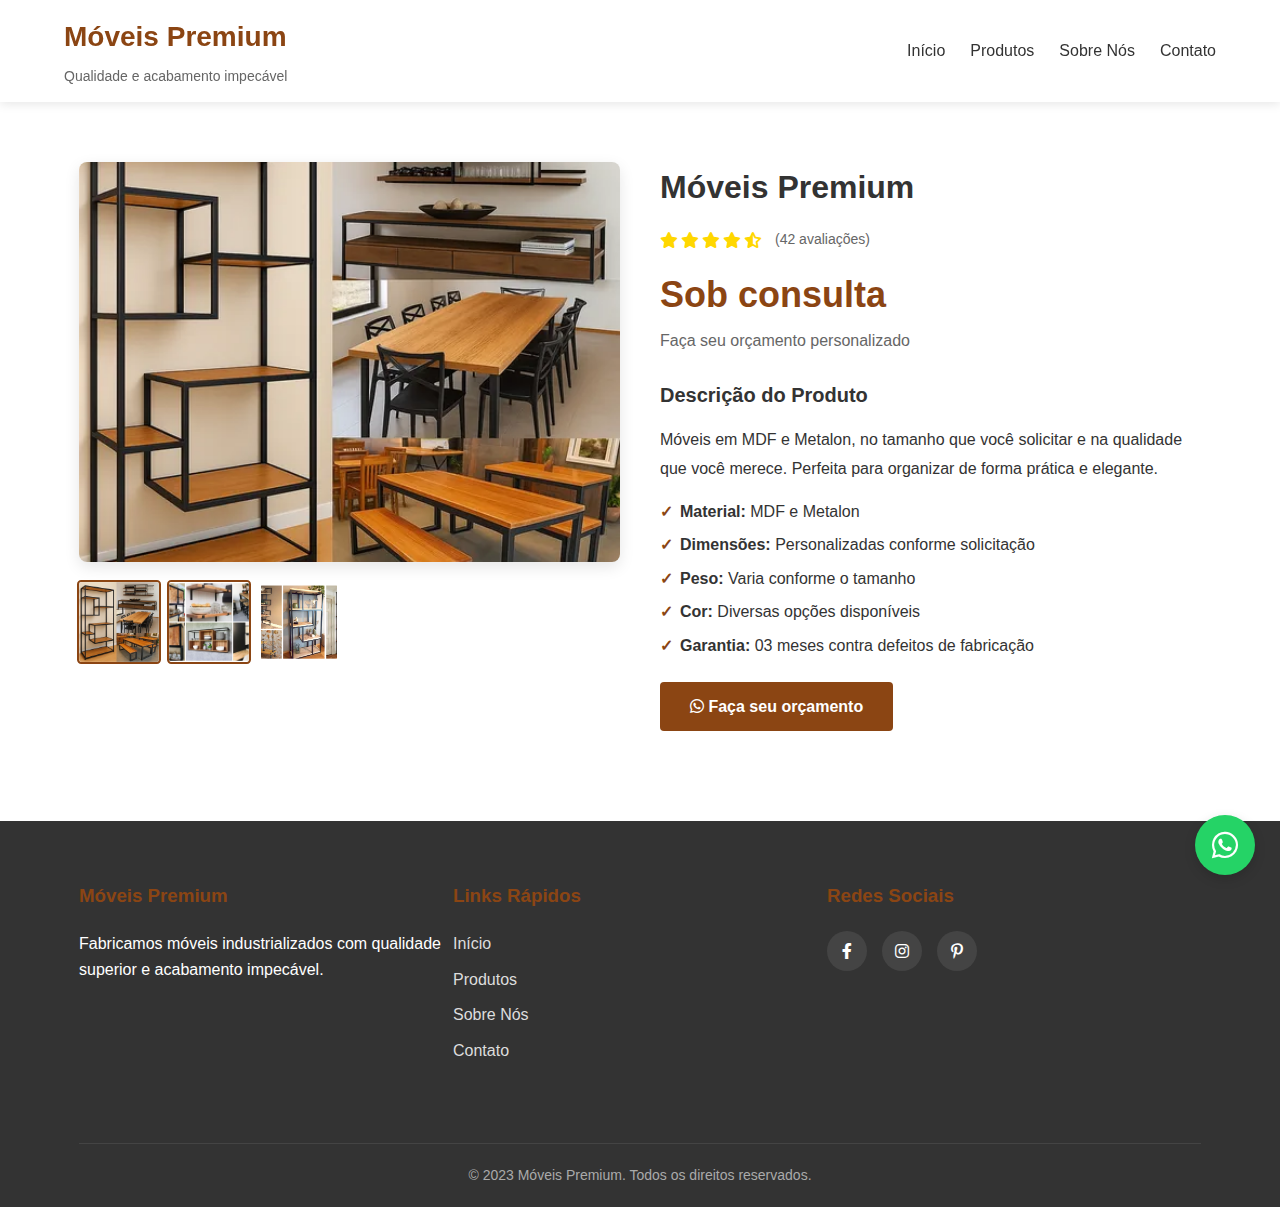
<file: moveismetalonemedeira.html>
<!DOCTYPE html>
<html lang="pt-br">
<head>
    <meta charset="UTF-8">
    <meta name="viewport" content="width=device-width, initial-scale=1.0">
    <title>Móveis MDF e Metalon - Móveis Premium</title>
    <style>
        /* Reset e configurações básicas */
        * {
            margin: 0;
            padding: 0;
            box-sizing: border-box;
        }

        body {
            font-family: 'Segoe UI', Tahoma, Geneva, Verdana, sans-serif;
            line-height: 1.6;
            color: #333;
            background-color: #f9f9f9;
        }

        .container {
            width: 90%;
            max-width: 1200px;
            margin: 0 auto;
            padding: 0 15px;
        }

        /* Botão do WhatsApp */
        .whatsapp-button {
            position: fixed;
            bottom: 25px;
            right: 25px;
            width: 60px;
            height: 60px;
            background-color: #25D366;
            border-radius: 50%;
            display: flex;
            align-items: center;
            justify-content: center;
            color: white;
            font-size: 30px;
            box-shadow: 0 4px 12px rgba(0, 0, 0, 0.15);
            z-index: 1000;
            transition: all 0.3s ease;
            text-decoration: none;
        }

        .whatsapp-button:hover {
            transform: scale(1.1);
            box-shadow: 0 6px 16px rgba(0, 0, 0, 0.2);
        }

        /* Cabeçalho */
        header {
            background-color: #fff;
            box-shadow: 0 2px 10px rgba(0, 0, 0, 0.1);
            position: sticky;
            top: 0;
            z-index: 999;
        }

        header .container {
            display: flex;
            justify-content: space-between;
            align-items: center;
            padding: 15px 0;
        }

        .logo h1 {
            color: #8B4513;
            font-size: 28px;
            margin-bottom: 5px;
        }

        .logo p {
            color: #666;
            font-size: 14px;
        }

        nav ul {
            display: flex;
            list-style: none;
        }

        nav ul li {
            margin-left: 25px;
        }

        nav ul li a {
            text-decoration: none;
            color: #333;
            font-weight: 500;
            transition: color 0.3s;
            position: relative;
        }

        nav ul li a:hover {
            color: #8B4513;
        }

        nav ul li a::after {
            content: '';
            position: absolute;
            width: 0;
            height: 2px;
            bottom: -5px;
            left: 0;
            background-color: #8B4513;
            transition: width 0.3s;
        }

        nav ul li a:hover::after {
            width: 100%;
        }

        /* Seção de Detalhes do Produto */
        .detalhes-produto {
            padding: 60px 0;
            background-color: #fff;
        }

        .detalhes-produto .container {
            display: flex;
            flex-wrap: wrap;
            gap: 40px;
        }

        .produto-galeria {
            flex: 1;
            min-width: 300px;
        }

        .imagem-principal {
            margin-bottom: 20px;
            border-radius: 8px;
            overflow: hidden;
            box-shadow: 0 5px 15px rgba(0, 0, 0, 0.1);
            position: relative;
        }

        .imagem-principal img {
            width: 100%;
            height: 400px;
            object-fit: cover;
            display: block;
            transition: opacity 0.3s ease;
        }

        .miniaturas {
            display: flex;
            gap: 10px;
        }

        .miniaturas img {
            width: 80px;
            height: 80px;
            object-fit: cover;
            border-radius: 4px;
            cursor: pointer;
            transition: transform 0.3s, opacity 0.3s;
            border: 2px solid transparent;
        }

        .miniaturas img:hover, .miniaturas img.active {
            transform: scale(1.05);
            border-color: #8B4513;
        }

        .produto-info {
            flex: 1;
            min-width: 300px;
        }

        .produto-info h1 {
            font-size: 32px;
            margin-bottom: 15px;
            color: #333;
        }

        .avaliacao {
            display: flex;
            align-items: center;
            margin-bottom: 15px;
        }

        .avaliacao i {
            color: #FFD700;
            margin-right: 3px;
        }

        .avaliacao span {
            margin-left: 10px;
            color: #666;
            font-size: 14px;
        }

        .preco {
            font-size: 36px;
            font-weight: bold;
            color: #8B4513;
            margin-bottom: 5px;
        }

        .parcelamento {
            color: #666;
            margin-bottom: 25px;
            font-size: 16px;
        }

        .descricao {
            margin-bottom: 30px;
        }

        .descricao h3 {
            margin-bottom: 15px;
            color: #333;
            font-size: 20px;
        }

        .descricao p {
            margin-bottom: 15px;
            line-height: 1.8;
        }

        .descricao ul {
            list-style-type: none;
            padding-left: 0;
        }

        .descricao ul li {
            margin-bottom: 8px;
            padding-left: 20px;
            position: relative;
        }

        .descricao ul li::before {
            content: '✓';
            position: absolute;
            left: 0;
            color: #8B4513;
            font-weight: bold;
        }

        .btn-orcamento {
            display: inline-block;
            background-color: #8B4513;
            color: white;
            padding: 12px 30px;
            border-radius: 4px;
            text-decoration: none;
            font-weight: 600;
            transition: all 0.3s ease;
            border: none;
            cursor: pointer;
            font-size: 16px;
            margin-top: 15px;
        }

        .btn-orcamento:hover {
            background-color: #6b3300;
            transform: translateY(-2px);
            box-shadow: 0 4px 8px rgba(0, 0, 0, 0.2);
        }

        /* Opções de Compra */
        .opcoes-compra {
            border-top: 1px solid #eee;
            padding-top: 30px;
        }

        .opcoes-compra h3 {
            margin-bottom: 20px;
            color: #333;
        }

        .metodos-pagamento {
            display: flex;
            gap: 15px;
            margin-bottom: 25px;
        }

        .btn-pagamento {
            padding: 10px 20px;
            border: 2px solid #ddd;
            background-color: #f9f9f9;
            border-radius: 4px;
            cursor: pointer;
            transition: all 0.3s;
            font-weight: 500;
        }

        .btn-pagamento.active {
            border-color: #8B4513;
            background-color: #8B4513;
            color: white;
        }

        .btn-pagamento:hover:not(.active) {
            border-color: #8B4513;
            color: #8B4513;
        }

        .info-pagamento {
            margin-bottom: 30px;
            padding: 20px;
            background-color: #f9f9f9;
            border-radius: 8px;
        }

        .info-pagamento h4 {
            margin-bottom: 15px;
            display: flex;
            align-items: center;
            color: #333;
        }

        .info-pagamento h4 i {
            margin-right: 10px;
            color: #8B4513;
        }

        .qrcode-container {
            display: flex;
            align-items: center;
            gap: 20px;
            margin: 15px 0;
            flex-wrap: wrap;
        }

        .qrcode-container img {
            width: 150px;
            height: 150px;
            border: 1px solid #ddd;
            border-radius: 8px;
            padding: 10px;
            background-color: white;
        }

        .observacao {
            font-size: 14px;
            color: #666;
            font-style: italic;
        }

        /* Formulário de Cartão */
        .form-group {
            margin-bottom: 20px;
        }

        .form-group label {
            display: block;
            margin-bottom: 5px;
            font-weight: 500;
            color: #333;
        }

        .form-group input,
        .form-group select {
            width: 100%;
            padding: 12px 15px;
            border: 1px solid #ddd;
            border-radius: 4px;
            font-family: inherit;
            font-size: 16px;
            transition: border-color 0.3s;
        }

        .form-group input:focus,
        .form-group select:focus {
            outline: none;
            border-color: #8B4513;
        }

        .form-group-duplo {
            display: flex;
            gap: 15px;
        }

        .form-group-duplo > div {
            flex: 1;
        }

        /* Botões */
        .btn {
            display: inline-block;
            background-color: #8B4513;
            color: white;
            padding: 12px 30px;
            border-radius: 4px;
            text-decoration: none;
            font-weight: 600;
            transition: all 0.3s ease;
            border: none;
            cursor: pointer;
            font-size: 16px;
        }

        .btn:hover {
            background-color: #6b3300;
            transform: translateY(-2px);
            box-shadow: 0 4px 8px rgba(0, 0, 0, 0.2);
        }

        /* Seção de Frete */
        .frete {
            margin-top: 30px;
            padding-top: 20px;
            border-top: 1px solid #eee;
        }

        .frete h4 {
            margin-bottom: 15px;
            display: flex;
            align-items: center;
            color: #333;
        }

        .frete h4 i {
            margin-right: 10px;
            color: #8B4513;
        }

        .calcular-frete {
            display: flex;
            gap: 10px;
            margin-bottom: 10px;
        }

        .calcular-frete input {
            flex: 1;
            padding: 10px 15px;
            border: 1px solid #ddd;
            border-radius: 4px;
            font-family: inherit;
            font-size: 16px;
        }

        .frete-info {
            font-size: 14px;
            color: #666;
        }

        /* Rodapé */
        footer {
            background-color: #333;
            color: #fff;
            padding: 60px 0 20px;
        }

        .footer-content {
            display: flex;
            flex-wrap: wrap;
            justify-content: space-between;
            margin-bottom: 40px;
        }

        .footer-section {
            flex: 1;
            min-width: 250px;
            margin-bottom: 30px;
        }

        .footer-section h3 {
            margin-bottom: 20px;
            color: #8B4513;
        }

        .footer-section ul {
            list-style: none;
        }

        .footer-section ul li {
            margin-bottom: 10px;
        }

        .footer-section ul li a {
            color: #ddd;
            text-decoration: none;
            transition: color 0.3s;
        }

        .footer-section ul li a:hover {
            color: #8B4513;
        }

        .social-icons {
            display: flex;
            gap: 15px;
        }

        .social-icons a {
            display: inline-flex;
            align-items: center;
            justify-content: center;
            width: 40px;
            height: 40px;
            background-color: #444;
            border-radius: 50%;
            color: white;
            text-decoration: none;
            transition: background-color 0.3s;
        }

        .social-icons a:hover {
            background-color: #8B4513;
        }

        .footer-bottom {
            text-align: center;
            padding-top: 20px;
            border-top: 1px solid #444;
            color: #aaa;
            font-size: 14px;
        }

        /* Responsividade */
        @media (max-width: 768px) {
            header .container {
                flex-direction: column;
                text-align: center;
            }

            nav ul {
                margin-top: 15px;
                flex-wrap: wrap;
                justify-content: center;
            }

            nav ul li {
                margin: 5px 10px;
            }

            .produto-info h1 {
                font-size: 28px;
            }

            .preco {
                font-size: 30px;
            }

            .form-group-duplo {
                flex-direction: column;
                gap: 0;
            }

            .form-group-duplo > div {
                margin-bottom: 20px;
            }

            .qrcode-container {
                flex-direction: column;
                text-align: center;
            }

            .calcular-frete {
                flex-direction: column;
            }
        }

        @media (max-width: 480px) {
            .produto-info h1 {
                font-size: 24px;
            }

            .preco {
                font-size: 26px;
            }

            .metodos-pagamento {
                flex-direction: column;
            }
        }
    </style>
    <link rel="stylesheet" href="https://cdnjs.cloudflare.com/ajax/libs/font-awesome/6.0.0-beta3/css/all.min.css">
</head>
<body>
    <!-- Botão do WhatsApp fixo -->
    <a href="https://wa.me/5591981768659" class="whatsapp-button" target="_blank">
        <i class="fab fa-whatsapp"></i>
    </a>

    <!-- Cabeçalho -->
    <header>
        <div class="container">
            <div class="logo">
                <h1>Móveis Premium</h1>
                <p>Qualidade e acabamento impecável</p>
            </div>
            <nav>
                <ul>
                    <li><a href="index.html">Início</a></li>
                    <li><a href="index.html#produtos">Produtos</a></li>
                    <li><a href="index.html#sobre">Sobre Nós</a></li>
                    <li><a href="index.html#contato">Contato</a></li>
                </ul>
            </nav>
        </div>
    </header>

    <!-- Detalhes do Produto -->
    <section class="detalhes-produto">
        <div class="container">
            <div class="produto-galeria">
                <div class="imagem-principal">
                    <img id="imagemPrincipal" src="imagens/moveis com metalon e madeira.webp" alt="Móveis diversos">
                </div>
                <div class="miniaturas">
                    <img src="imagens/moveis com metalon e madeira.webp" alt="Mesas" data-full="imagens/moveis com metalon e madeira.webp">
                    <img src="imagens/moveis diversos 01.jpg" alt="Mesa" data-full="imagens/moveis diversos 01.jpg" class="active">
                    <img src="imagens/moveis diversos 02.png" alt="Detalhe do Móvel" data-full="imagens/moveis diversos 02.png">
                </div>
            </div>
            <div class="produto-info">
                <h1>Móveis Premium</h1>
                <div class="avaliacao">
                    <i class="fas fa-star"></i>
                    <i class="fas fa-star"></i>
                    <i class="fas fa-star"></i>
                    <i class="fas fa-star"></i>
                    <i class="fas fa-star-half-alt"></i>
                    <span>(42 avaliações)</span>
                </div>
                <p class="preco">Sob consulta</p>
                <p class="parcelamento">Faça seu orçamento personalizado</p>
                
                <div class="descricao">
                    <h3>Descrição do Produto</h3>
                    <p>Móveis em MDF e Metalon, no tamanho que você solicitar e na qualidade que você merece. Perfeita para organizar de forma prática e elegante.</p>
                    <ul>
                        <li><strong>Material:</strong> MDF e Metalon</li>
                        <li><strong>Dimensões:</strong> Personalizadas conforme solicitação</li>
                        <li><strong>Peso:</strong> Varia conforme o tamanho</li>
                        <li><strong>Cor:</strong> Diversas opções disponíveis</li>
                        <li><strong>Garantia:</strong> 03 meses contra defeitos de fabricação</li>
                    </ul>
                    <a href="https://wa.me/5591981768659?text=Olá! Gostaria de solicitar um orçamento para uma Esmalteria Premium." class="btn-orcamento" target="_blank">
                        <i class="fab fa-whatsapp"></i> Faça seu orçamento
                    </a>
                </div>
            </div>
        </div>
    </section>

    <!-- Rodapé -->
    <footer>
        <div class="container">
            <div class="footer-content">
                <div class="footer-section">
                    <h3>Móveis Premium</h3>
                    <p>Fabricamos móveis industrializados com qualidade superior e acabamento impecável.</p>
                </div>
                <div class="footer-section">
                    <h3>Links Rápidos</h3>
                    <ul>
                        <li><a href="index.html">Início</a></li>
                        <li><a href="index.html#produtos">Produtos</a></li>
                        <li><a href="index.html#sobre">Sobre Nós</a></li>
                        <li><a href="index.html#contato">Contato</a></li>
                    </ul>
                </div>
                <div class="footer-section">
                    <h3>Redes Sociais</h3>
                    <div class="social-icons">
                        <a href="#"><i class="fab fa-facebook-f"></i></a>
                        <a href="#"><i class="fab fa-instagram"></i></a>
                        <a href="#"><i class="fab fa-pinterest-p"></i></a>
                    </div>
                </div>
            </div>
            <div class="footer-bottom">
                <p>&copy; 2023 Móveis Premium. Todos os direitos reservados.</p>
            </div>
        </div>
    </footer>

    <script>
        // Função para trocar a imagem principal ao clicar nas miniaturas
        document.addEventListener('DOMContentLoaded', function() {
            const miniaturas = document.querySelectorAll('.miniaturas img');
            const imagemPrincipal = document.getElementById('imagemPrincipal');
            
            miniaturas.forEach(miniatura => {
                miniatura.addEventListener('click', function() {
                    // Remove a classe active de todas as miniaturas
                    miniaturas.forEach(img => img.classList.remove('active'));
                    
                    // Adiciona a classe active à miniatura clicada
                    this.classList.add('active');
                    
                    // Atualiza a imagem principal
                    const novaImagem = this.getAttribute('data-full');
                    imagemPrincipal.src = novaImagem;
                    imagemPrincipal.alt = this.alt;
                });
            });
            
            // Inicializa a primeira miniatura como ativa
            if (miniaturas.length > 0) {
                miniaturas[0].classList.add('active');
            }
        });
        
        // Alternar entre PIX e Cartão (mantido caso precise no futuro)
        document.querySelectorAll('.btn-pagamento').forEach(btn => {
            btn.addEventListener('click', function() {
                document.querySelectorAll('.btn-pagamento').forEach(b => b.classList.remove('active'));
                this.classList.add('active');
                
                document.querySelectorAll('.info-pagamento').forEach(info => {
                    info.style.display = 'none';
                });
                
                document.getElementById(this.dataset.metodo + '-info').style.display = 'block';
            });
        });
        
        // Formatar número do cartão (mantido caso precise no futuro)
        if (document.getElementById('numero-cartao')) {
            document.getElementById('numero-cartao').addEventListener('input', function(e) {
                let value = e.target.value.replace(/\D/g, '');
                value = value.replace(/(\d{4})(?=\d)/g, '$1 ');
                e.target.value = value;
            });
        }
        
        // Formatar validade (mantido caso precise no futuro)
        if (document.getElementById('validade')) {
            document.getElementById('validade').addEventListener('input', function(e) {
                let value = e.target.value.replace(/\D/g, '');
                if (value.length > 2) {
                    value = value.substring(0, 2) + '/' + value.substring(2, 4);
                }
                e.target.value = value;
            });
        }
    </script>
</body>

</html>
</file>
